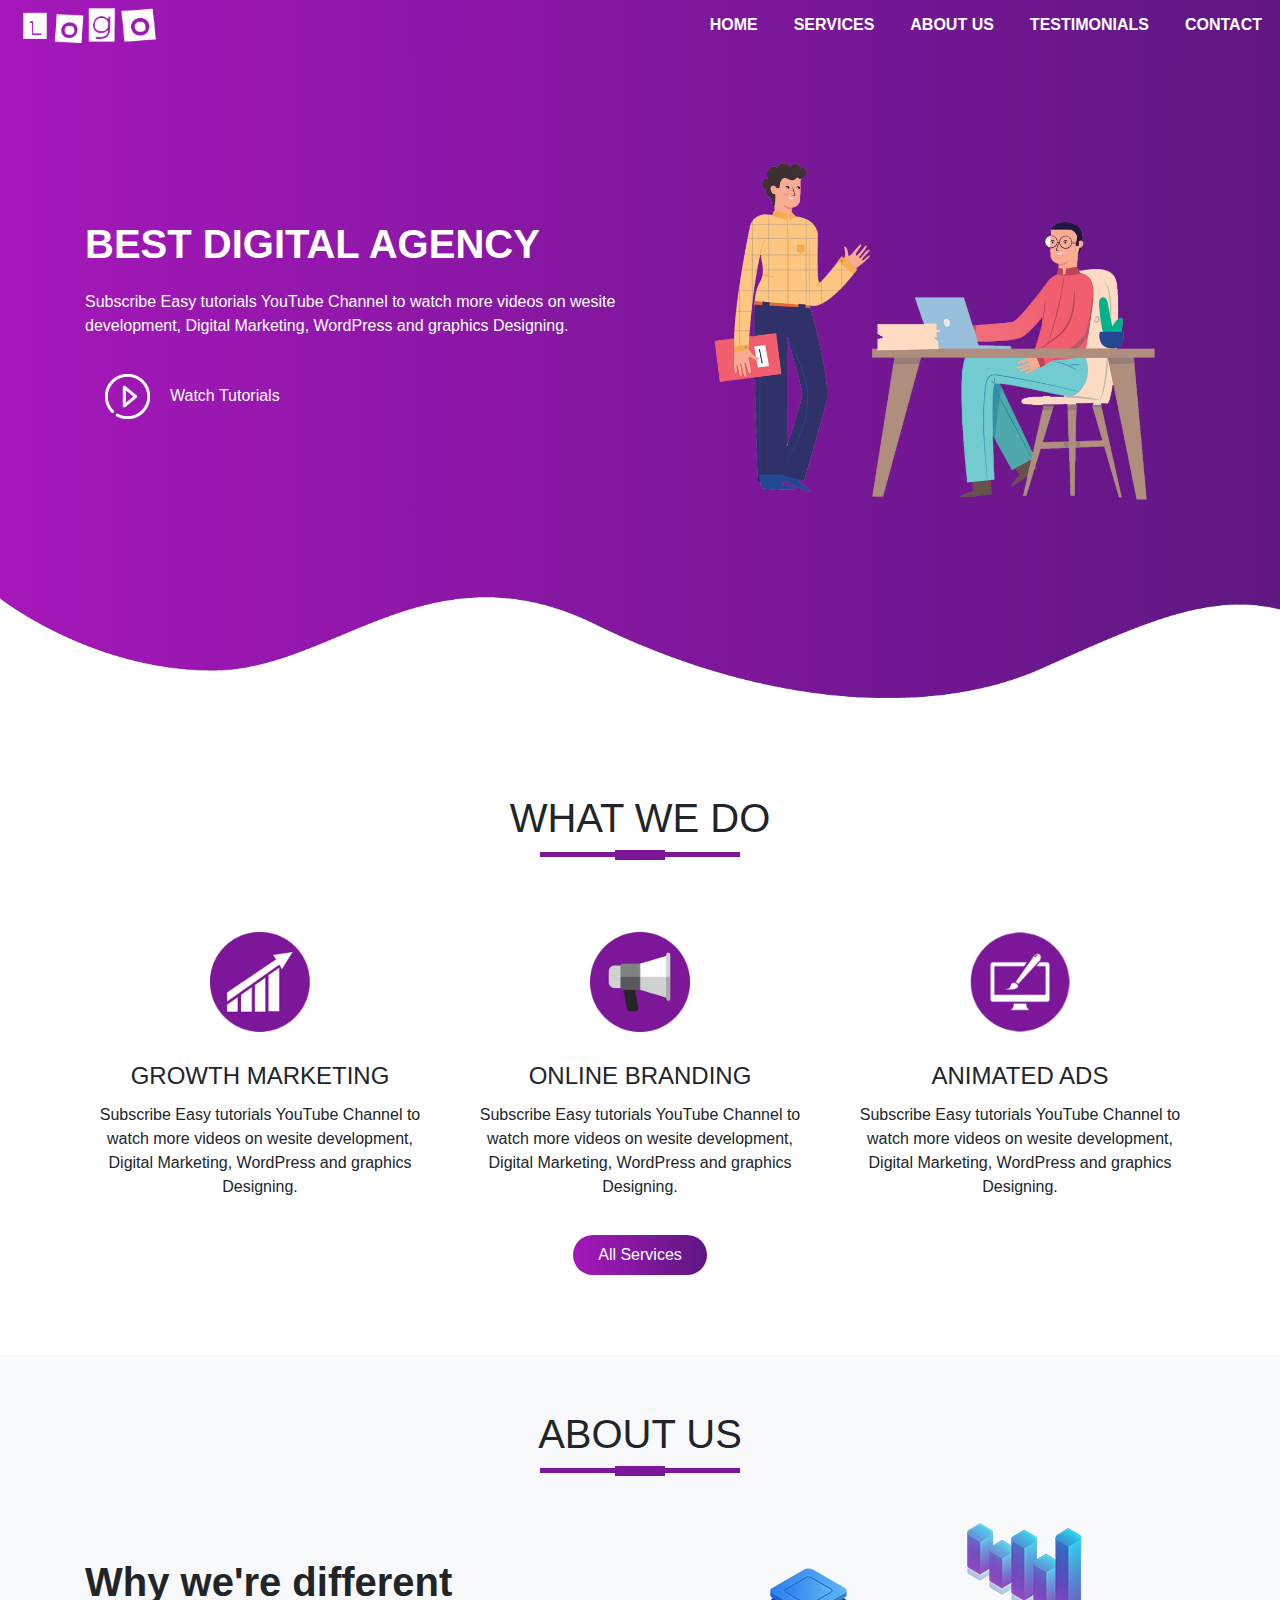
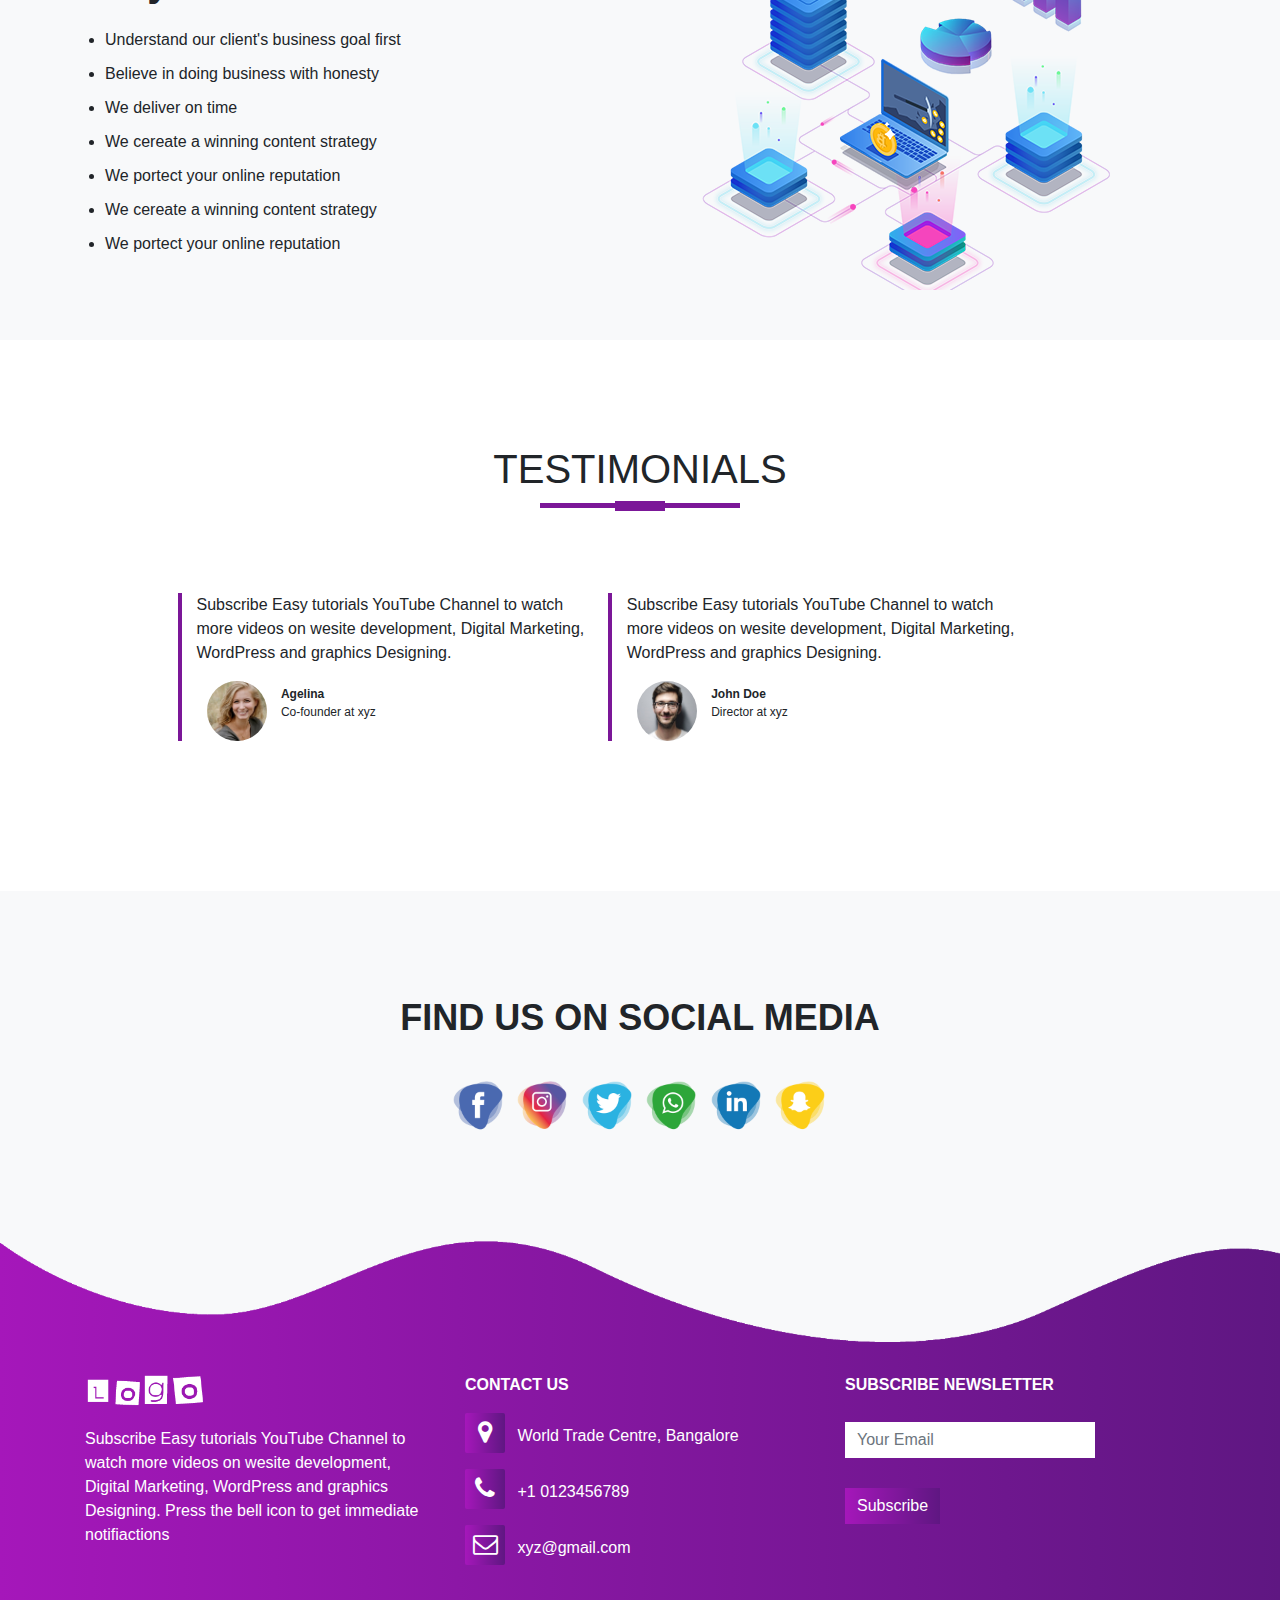
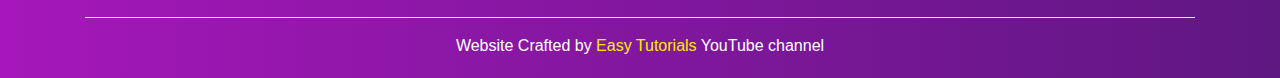
<file: Agency-Website-Code/index.html>
<html>
<head>
<meta name="viewport" content="width=device-width, initial-scale=1.0">
<title>Agency Website Template - Easy Tutorials</title>    
<link rel="stylesheet" href="style.css">
<link rel="stylesheet" href="https://stackpath.bootstrapcdn.com/bootstrap/4.2.1/css/bootstrap.min.css">
<script src="https://code.jquery.com/jquery-3.3.1.slim.min.js"></script>
<script src="https://stackpath.bootstrapcdn.com/bootstrap/4.2.1/js/bootstrap.min.js"></script>
<link rel="stylesheet" href="https://stackpath.bootstrapcdn.com/font-awesome/4.7.0/css/font-awesome.min.css">
</head>
<body>
    
<section id="nav-bar">
    
 
<nav class="navbar navbar-expand-lg navbar-light">
  <a class="navbar-brand" href="#"><img src="images/demo-logo.png"></a>
  <button class="navbar-toggler" type="button" data-toggle="collapse" data-target="#navbarNav" aria-controls="navbarNav" aria-expanded="false" aria-label="Toggle navigation">
    <i class="fa fa-bars"></i>
  </button>
  <div class="collapse navbar-collapse" id="navbarNav">
    <ul class="navbar-nav ml-auto">
      <li class="nav-item">
        <a class="nav-link" href="#top">HOME</a>
      </li>
      <li class="nav-item">
        <a class="nav-link" href="#services">SERVICES</a>
      </li>
      <li class="nav-item">
        <a class="nav-link" href="#about-us">ABOUT US</a>
      </li>
      <li class="nav-item">
        <a class="nav-link" href="#testimonials">TESTIMONIALS</a>
      </li>
        <li class="nav-item">
        <a class="nav-link" href="#footer">CONTACT</a>
      </li>
    </ul>
  </div>
</nav>
</section>  
    
<!--------------banner section-------------->   
    
<section id="banner">
<div class="container">
<div class="row">
<div class="col-md-6">
<p class="promo-title">BEST DIGITAL AGENCY</p>
<p>Subscribe Easy tutorials YouTube Channel to watch more videos on wesite development, Digital Marketing, WordPress and graphics Designing.</p>
<a href="#"><img src="images/play.png" class="play-btn">Watch Tutorials</a>
</div> 
<div class="col-md-6 text-center">
<img src="images/home2.png" class="img-fluid">    
</div>
</div>    
</div>    

<img src="images/wave1.png" class="bottom-img">     
</section>  
    
<!------------Services Section-------------->

<section id="services">
<div class="container text-center">
<h1 class="title">WHAT WE DO</h1>
<div class="row text-center">
<div class="col-md-4 services">
<img src="images/service1.png" class="service-img">
<h4>Growth Marketing</h4>
<p>Subscribe Easy tutorials YouTube Channel to watch more videos on wesite development, Digital Marketing, WordPress and graphics Designing.</p>
</div>  
<div class="col-md-4 services">
<img src="images/service2.png" class="service-img">
<h4>Online Branding</h4>
<p>Subscribe Easy tutorials YouTube Channel to watch more videos on wesite development, Digital Marketing, WordPress and graphics Designing.</p>
</div>  
<div class="col-md-4 services">
<img src="images/service3.png" class="service-img">
<h4>Animated Ads</h4>
<p>Subscribe Easy tutorials YouTube Channel to watch more videos on wesite development, Digital Marketing, WordPress and graphics Designing.</p>
</div>  
</div>   
    <button type="button"class="btn btn-primary">All Services</button>
</div>   
</section>
  
<!----------About Us--------->   

<section id="about-us">
<div class="container">
<h1 class="title text-center">ABOUT US</h1>
<div class="row">
<div class="col-md-6 about-us">
<p class="about-title">Why we're different</p>
    <ul>
    <li>Understand our client's business goal first</li>
    <li>Believe in doing business with honesty</li>
    <li>We deliver on time</li>
    <li>We cereate a winning content strategy</li>
    <li>We portect your online reputation</li>
    <li>We cereate a winning content strategy</li>
    <li>We portect your online reputation</li>
    </ul>
</div> 
<div class="col-md-6">
<img src="images/network.png" class="img-fluid">    
</div>
</div>
</div>  
</section>
    
<!----------------Testimonials---------------->  
<section id="testimonials">
<div class="container">
<h1 class="title text-center">TESTIMONIALS</h1>
<div class="row offset-1">
<div class="col-md-5 testimonials">
    <p>Subscribe Easy tutorials YouTube Channel to watch more videos on wesite development, Digital Marketing, WordPress and graphics Designing.</p>
    <img src="images/user1.jpg">
    <p class="user-details"><b>Agelina</b><br> Co-founder at xyz</p>
</div>
<div class="col-md-5 testimonials">
    <p>Subscribe Easy tutorials YouTube Channel to watch more videos on wesite development, Digital Marketing, WordPress and graphics Designing.</p>
    <img src="images/user2.jpg">
    <p class="user-details"><b>John Doe</b><br> Director at xyz</p>
</div>
</div>
</div>  
</section>  
    
<!--------------Social Media section-------------->   
<section id="social-media">   
<div class="container text-center">
<p>FIND US ON SOCIAL MEDIA</p> 
    <div class="social-icons">
    <a href="#"><img src="images/facebook-icon.png"></a>
    <a href="#"><img src="images/instagram-icon.png"></a>
    <a href="#"><img src="images/twitter-icon.png"></a>
    <a href="#"><img src="images/whatsapp-icon.png"></a>
    <a href="#"><img src="images/linkedin-icon.png"></a>
    <a href="#"><img src="images/snapchat-icon.png"></a>
    </div>
</div>
</section> 
    
<!------------footer section ------------>   
<section id="footer">
<img src="images/wave2.png" class="footer-img">   
<div class="container">
<div class="row">
<div class="col-md-4 footer-box">
<img src="images/demo-logo.png">
    <p>Subscribe Easy tutorials YouTube Channel to watch more videos on wesite development, Digital Marketing, WordPress and graphics Designing. Press the bell icon to get immediate notifiactions</p>
</div> 
<div class="col-md-4 footer-box">
    <p><b>CONTACT US</b></p>
    <P><i class="fa fa-map-marker"></i> World Trade Centre, Bangalore</P>
    <P><i class="fa fa-phone"></i> +1 0123456789</P>
    <P><i class="fa fa-envelope-o"></i> xyz@gmail.com</P>
    
</div>
<div class="col-md-4 footer-box">
    <p><b>SUBSCRIBE NEWSLETTER</b></p>
    <input type="email" class="form-control" placeholder="Your Email">
    <button type="button" class="btn btn-primary">Subscribe</button>
    
</div>
</div>
    <hr>
    <p class="copyright">Website Crafted by <a href="https://www.youtube.com/c/EasyTutorialsVideo?sub_confirmation=1">Easy Tutorials</a> YouTube channel</p>
</div>   
</section>    
    
<!------------Smooth Scroll--------------->   
    <script src="smooth-scroll.js"></script>
    <script>
	   var scroll = new SmoothScroll('a[href*="#"]');
    </script>
    
    

</body>
</html>
</file>
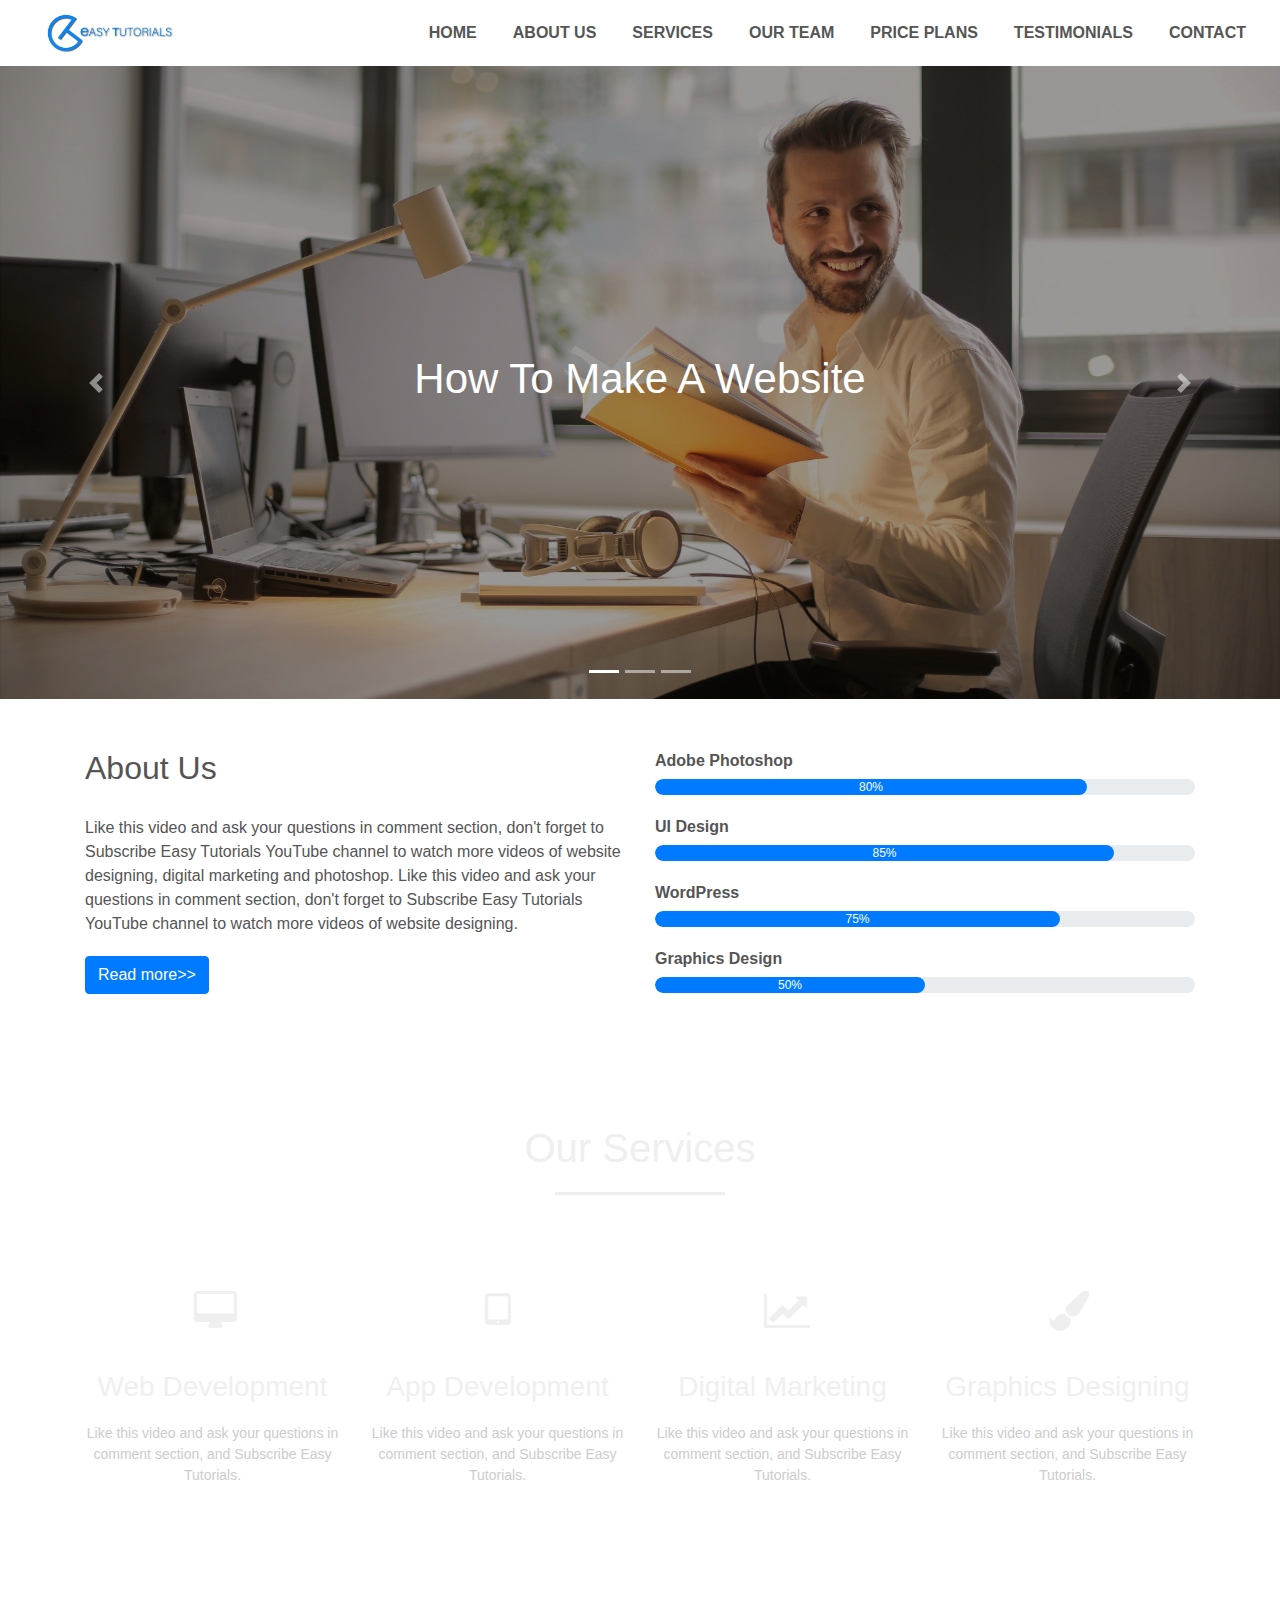
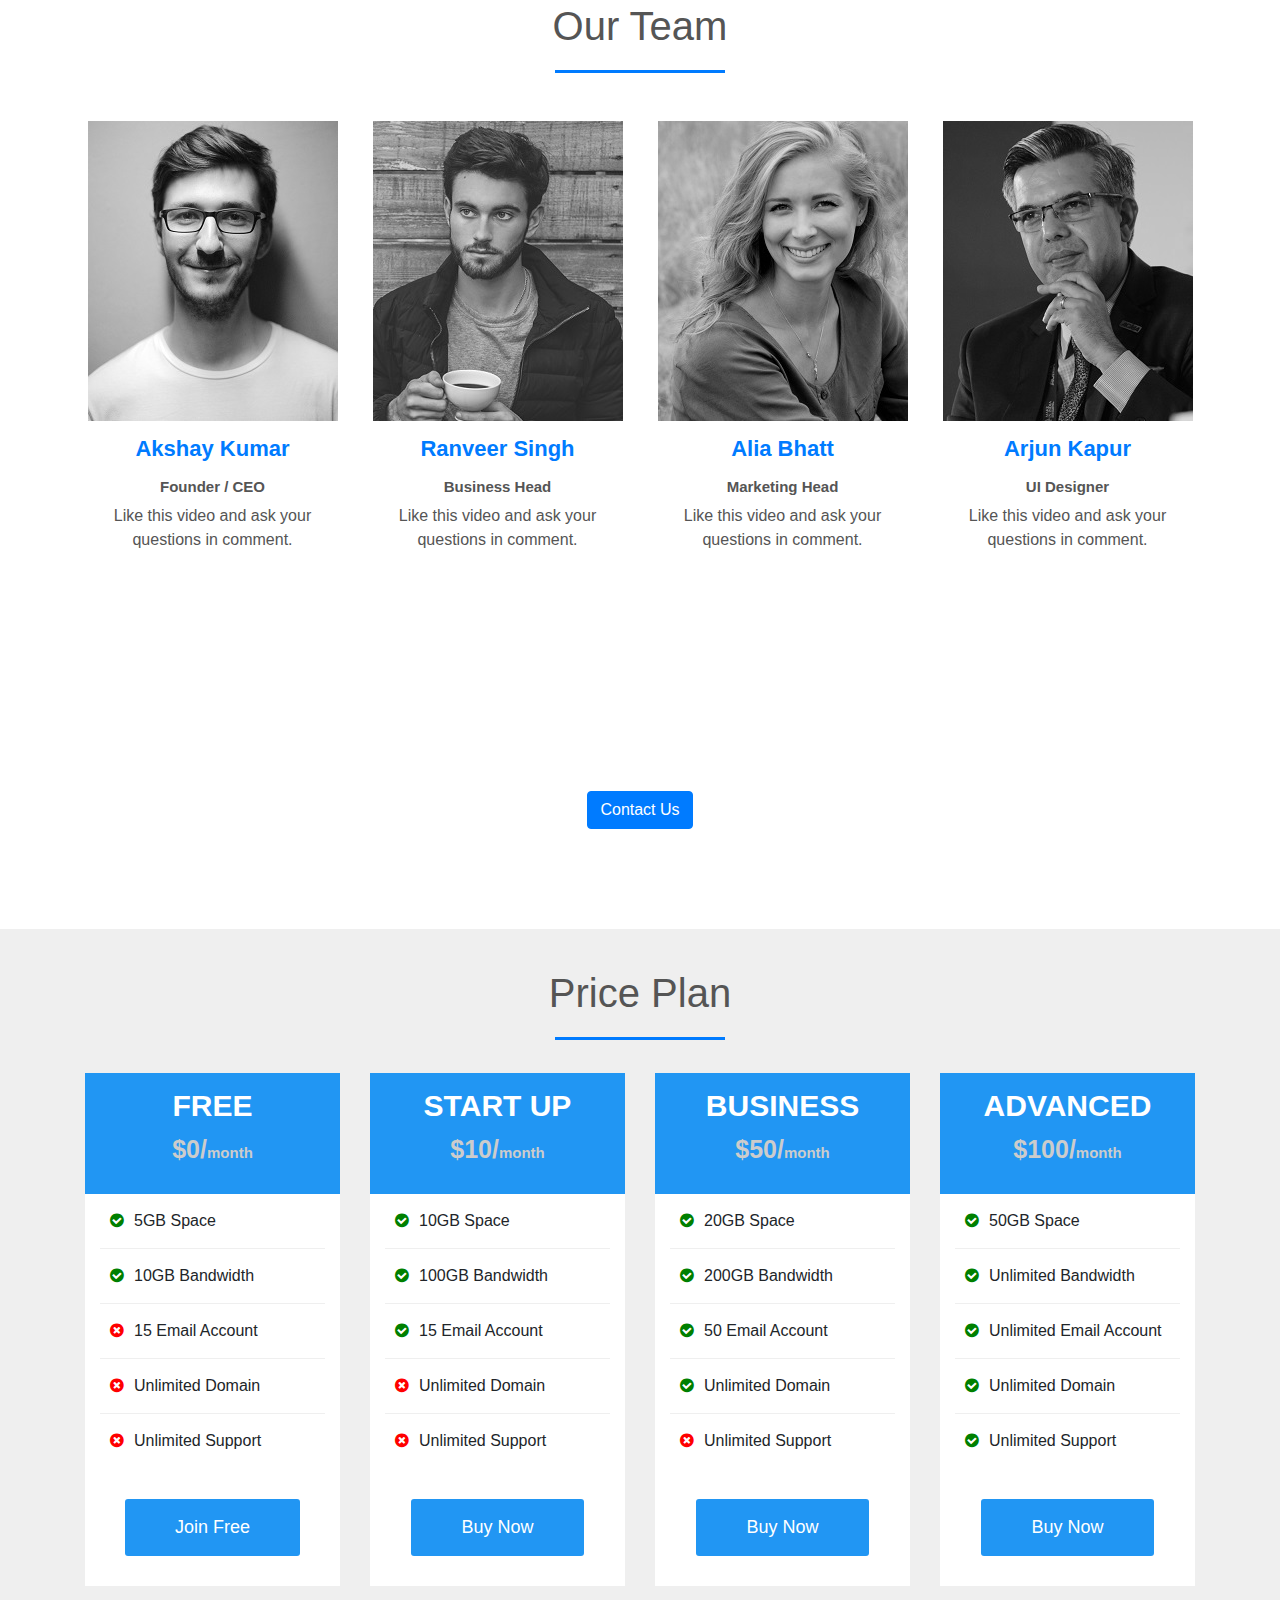
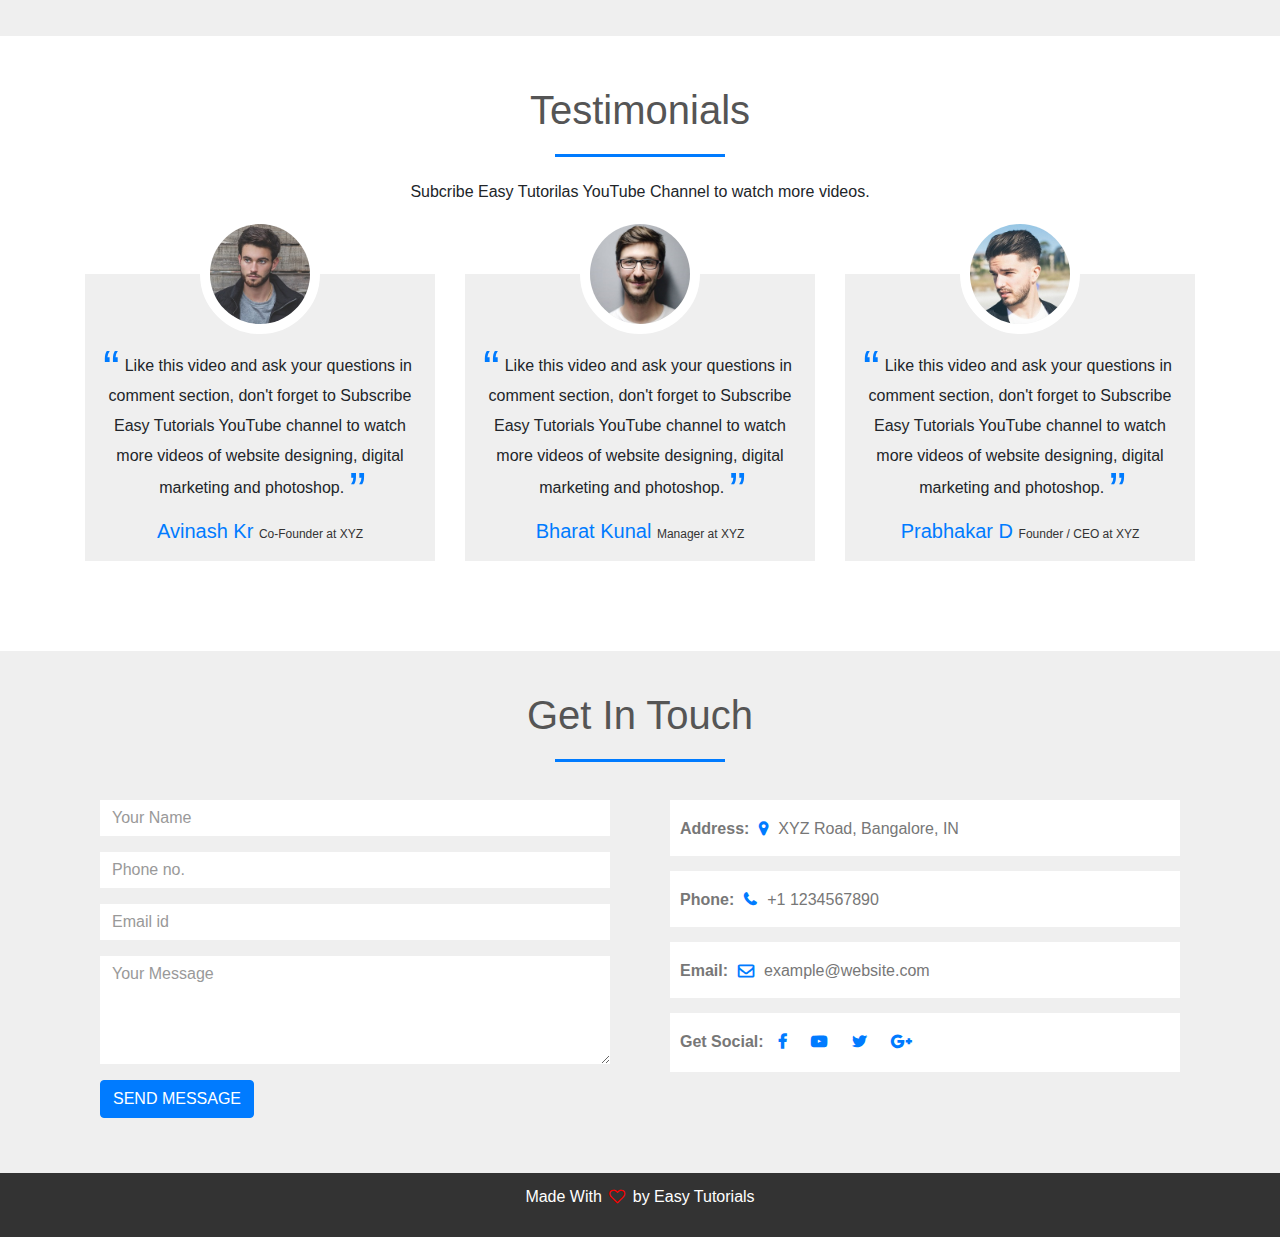
<file: Business-Website-Code/index.html>
<html>
<head>
<title>Business Website</title>
<meta name="viewport" content="width=device-width, initial-scale=1.0">
<link rel="stylesheet" href="style.css">
<link rel="stylesheet" href="https://stackpath.bootstrapcdn.com/bootstrap/4.1.3/css/bootstrap.min.css">
<link rel="stylesheet" href="https://stackpath.bootstrapcdn.com/font-awesome/4.7.0/css/font-awesome.min.css">  
<script src="https://code.jquery.com/jquery-3.3.1.slim.min.js"></script>
<script src="https://cdnjs.cloudflare.com/ajax/libs/popper.js/1.14.3/umd/popper.min.js"></script>
<script src="https://stackpath.bootstrapcdn.com/bootstrap/4.1.3/js/bootstrap.min.js"></script>
</head>
<body>
<!-----NavigationBar---->
<section id="nav-bar">
 <nav class="navbar navbar-expand-lg navbar-light">
  <a class="navbar-brand" href="#"><img src="img/logo.png"></a>
  <button class="navbar-toggler" type="button" data-toggle="collapse" data-target="#navbarNav" aria-controls="navbarNav" aria-expanded="false" aria-label="Toggle navigation">
    <span class="navbar-toggler-icon"></span>
  </button>
  <div class="collapse navbar-collapse" id="navbarNav">
    <ul class="navbar-nav ml-auto">
      <li class="nav-item">
        <a class="nav-link" href="#top">HOME</a>
      </li>
      <li class="nav-item">
        <a class="nav-link" href="#about">ABOUT US</a>
      </li>
      <li class="nav-item">
        <a class="nav-link" href="#services">SERVICES</a>
      </li>
      <li class="nav-item">
        <a class="nav-link" href="#team">OUR TEAM</a>
      </li>
        <li class="nav-item">
        <a class="nav-link" href="#price">PRICE PLANS</a>
      </li>
        <li class="nav-item">
        <a class="nav-link" href="#testimonials">TESTIMONIALS</a>
      </li>
        <li class="nav-item">
        <a class="nav-link" href="#contact">CONTACT</a>
      </li>
    </ul>
  </div>
</nav>   
</section> 
<!-------Slider------->  
<div id="slider">
<div id="headerSlider" class="carousel slide" data-ride="carousel">
  <ol class="carousel-indicators">
    <li data-target="#headerSlider" data-slide-to="0" class="active"></li>
    <li data-target="#headerSlider" data-slide-to="1"></li>
    <li data-target="#headerSlider" data-slide-to="2"></li>
  </ol>
  <div class="carousel-inner">
    <div class="carousel-item active">
      <img class="d-block img-fluid" src="img/banner1.jpg">
        <div class="carousel-caption">
            <h5>How To Make A Website</h5>
        </div>
    </div>
    <div class="carousel-item">
      <img class="d-block img-fluid" src="img/banner2.jpg">
        <div class="carousel-caption">
            <h5>Create Responsive Website</h5>
        </div>
    </div>
    <div class="carousel-item">
      <img class="d-block img-fluid" src="img/banner3.jpg">
        <div class="carousel-caption">
            <h5>Business Website Design</h5>
        </div>
    </div>
  </div>
  <a class="carousel-control-prev" href="#headerSlider" role="button" data-slide="prev">
    <span class="carousel-control-prev-icon" aria-hidden="true"></span>
    <span class="sr-only">Previous</span>
  </a>
  <a class="carousel-control-next" href="#headerSlider" role="button" data-slide="next">
    <span class="carousel-control-next-icon" aria-hidden="true"></span>
    <span class="sr-only">Next</span>
  </a>
</div>
</div>
<!-------About------->
<section id="about">
<div class="container">
<div class="row">
<div class="col-md-6">
<h2>About Us</h2>
<div class="about-content">
Like this video and ask your questions in comment section, don't forget to Subscribe Easy Tutorials YouTube channel to watch more videos of website designing, digital marketing and photoshop. Like this video and ask your questions in comment section, don't forget to Subscribe Easy Tutorials YouTube channel to watch more videos of website designing.
</div>
<button type="button" class="btn btn-primary">Read more>></button>
</div>
<div class="col-md-6 skills-bar">
    <p>Adobe Photoshop</p>
    <div class="progress">
        <div class="progress-bar" style="width: 80%;">80%</div>
    </div>
    <p>UI Design</p>
    <div class="progress">
        <div class="progress-bar" style="width: 85%;">85%</div>
    </div>
    <p>WordPress</p>
    <div class="progress">
        <div class="progress-bar" style="width: 75%;">75%</div>
    </div>
    <p>Graphics Design</p>
    <div class="progress">
        <div class="progress-bar" style="width: 50%;">50%</div>
    </div>
</div>
</div>
</div>   
</section>
    <!--------Services------->
    <section id="services">
        <div class="container">
            <h1>Our Services</h1>
            <div class="row services">
                <div class="col-md-3 text-center">
                    <div class="icon">
                    <i class="fa fa-desktop"></i>
                    </div>
                    <h3>Web Development</h3>
                    <p>Like this video and ask your questions in comment section, and Subscribe Easy Tutorials.</p>
                </div>
                <div class="col-md-3 text-center">
                    <div class="icon">
                    <i class="fa fa-tablet"></i>
                    </div>
                    <h3>App Development</h3>
                    <p>Like this video and ask your questions in comment section, and Subscribe Easy Tutorials.</p>
                </div>
                <div class="col-md-3 text-center">
                    <div class="icon">
                    <i class="fa fa-line-chart"></i>
                    </div>
                    <h3>Digital Marketing</h3>
                    <p>Like this video and ask your questions in comment section, and Subscribe Easy Tutorials.</p>
                </div>
                <div class="col-md-3 text-center">
                    <div class="icon">
                    <i class="fa fa-paint-brush"></i>
                    </div>
                    <h3>Graphics Designing</h3>
                    <p>Like this video and ask your questions in comment section, and Subscribe Easy Tutorials.</p>
                </div>
            </div>      
        </div>     
    </section>
    <!------Team Members------->
<section id="team">
<div class="container">
    <h1>Our Team</h1>
    <div class="row">
    <div class="col-md-3 profile-pic text-center">
    <div class="img-box">
    <img src="img/team1.jpg" class="img-responsive"> 
    <ul>
    <a href="#"><li><i class="fa fa-facebook"></i></li></a>
    <a href="#"><li><i class="fa fa-twitter"></i></li></a>
    <a href="#"><li><i class="fa fa-linkedin"></i></li></a>
    </ul>
    </div> 
        <h2>Akshay Kumar</h2>
        <h3>Founder / CEO</h3>
        <p>Like this video and ask your questions in comment.</p>
    </div>
        <div class="col-md-3 profile-pic text-center">
    <div class="img-box">
    <img src="img/team2.jpg" class="img-responsive"> 
    <ul>
    <a href="#"><li><i class="fa fa-facebook"></i></li></a>
    <a href="#"><li><i class="fa fa-twitter"></i></li></a>
    <a href="#"><li><i class="fa fa-linkedin"></i></li></a>
    </ul>
    </div> 
        <h2>Ranveer Singh</h2>
        <h3>Business Head</h3>
        <p>Like this video and ask your questions in comment.</p>
    </div>
        <div class="col-md-3 profile-pic text-center">
    <div class="img-box">
    <img src="img/team3.jpg" class="img-responsive"> 
    <ul>
    <a href="#"><li><i class="fa fa-facebook"></i></li></a>
    <a href="#"><li><i class="fa fa-twitter"></i></li></a>
    <a href="#"><li><i class="fa fa-linkedin"></i></li></a>
    </ul>
    </div> 
        <h2>Alia Bhatt</h2>
        <h3>Marketing Head</h3>
        <p>Like this video and ask your questions in comment.</p>
    </div>
        <div class="col-md-3 profile-pic text-center">
    <div class="img-box">
    <img src="img/team4.jpg" class="img-responsive"> 
    <ul>
    <a href="#"><li><i class="fa fa-facebook"></i></li></a>
    <a href="#"><li><i class="fa fa-twitter"></i></li></a>
    <a href="#"><li><i class="fa fa-linkedin"></i></li></a>
    </ul>
    </div> 
        <h2>Arjun Kapur</h2>
        <h3>UI Designer</h3>
        <p>Like this video and ask your questions in comment.</p>
    </div>
    </div>           
</div>
</section>
<!---------promo-------->
<section id="promo">
<div class="container">
    <p>Get Free Domain Name and Web Hosting</p>
    <a href="https://www.youtube.com/c/EasyTutorialsVideo?sub_confirmation=1" class="btn btn-primary">Contact Us</a>
</div>
</section>
<!------------Price Plans------->
<section id="price">
<div class="container">
    <h1>Price Plan</h1>
    <div class="row">
        <div class="col-md-3">
            <div class="single-price">
                <div class="price-head">
                    <h2>Free</h2>
                    <p>$0/<span>month</span></p>
                </div>
            <div class="price-content">
            <ul>
            <li><i class="fa fa-check-circle"></i>5GB Space</li>
            <li><i class="fa fa-check-circle"></i>10GB Bandwidth</li>
            <li><i class="fa fa-times-circle"></i>15 Email Account</li>
            <li><i class="fa fa-times-circle"></i>Unlimited Domain</li>
            <li><i class="fa fa-times-circle"></i>Unlimited Support</li>
            </ul>
            </div>
            <div class="price-button">
            <a class="buy-btn" href="#">Join Free</a>
            </div>
            </div>
        </div>
        <div class="col-md-3">
            <div class="single-price">
                <div class="price-head">
                    <h2>Start up</h2>
                    <p>$10/<span>month</span></p>
                </div>
            <div class="price-content">
            <ul>
            <li><i class="fa fa-check-circle"></i>10GB Space</li>
            <li><i class="fa fa-check-circle"></i>100GB Bandwidth</li>
            <li><i class="fa fa-check-circle"></i>15 Email Account</li>
            <li><i class="fa fa-times-circle"></i>Unlimited Domain</li>
            <li><i class="fa fa-times-circle"></i>Unlimited Support</li>
            </ul>
            </div>
            <div class="price-button">
            <a class="buy-btn" href="#">Buy Now</a>
            </div>
            </div>
        </div>
        <div class="col-md-3">
            <div class="single-price">
                <div class="price-head">
                    <h2>Business</h2>
                    <p>$50/<span>month</span></p>
                </div>
            <div class="price-content">
            <ul>
            <li><i class="fa fa-check-circle"></i>20GB Space</li>
            <li><i class="fa fa-check-circle"></i>200GB Bandwidth</li>
            <li><i class="fa fa-check-circle"></i>50 Email Account</li>
            <li><i class="fa fa-check-circle"></i>Unlimited Domain</li>
            <li><i class="fa fa-times-circle"></i>Unlimited Support</li>
            </ul>
            </div>
            <div class="price-button">
            <a class="buy-btn" href="#">Buy Now</a>
            </div>
            </div>
        </div>
        <div class="col-md-3">
            <div class="single-price">
                <div class="price-head">
                    <h2>Advanced</h2>
                    <p>$100/<span>month</span></p>
                </div>
            <div class="price-content">
            <ul>
            <li><i class="fa fa-check-circle"></i>50GB Space</li>
            <li><i class="fa fa-check-circle"></i>Unlimited Bandwidth</li>
            <li><i class="fa fa-check-circle"></i>Unlimited Email Account</li>
            <li><i class="fa fa-check-circle"></i>Unlimited Domain</li>
            <li><i class="fa fa-check-circle"></i>Unlimited Support</li>
            </ul>
            </div>
            <div class="price-button">
            <a class="buy-btn" href="#">Buy Now</a>
            </div>
            </div>
        </div>
    </div>
</div>
</section>
<!--------Testimonials-------->
<section id="testimonials">
<div class="container">
<h1>Testimonials</h1>
<p class="text-center">Subcribe Easy Tutorilas YouTube Channel to watch more videos.</p>
<div class="row">
 <div class="col-md-4 text-center">
    <div class="profile">
    <img src="img/user1.jpg" class="user">
    <blockquote>Like this video and ask your questions in comment section, don't forget to Subscribe Easy Tutorials YouTube channel to watch more videos of website designing, digital marketing and photoshop.</blockquote>
        <h3>Avinash Kr <span>Co-Founder at XYZ</span></h3>
    </div>      
 </div>
    <div class="col-md-4 text-center">
    <div class="profile">
    <img src="img/user2.jpg" class="user">
    <blockquote>Like this video and ask your questions in comment section, don't forget to Subscribe Easy Tutorials YouTube channel to watch more videos of website designing, digital marketing and photoshop.</blockquote>
        <h3>Bharat Kunal <span>Manager at XYZ</span></h3>
    </div>      
 </div>
    <div class="col-md-4 text-center">
    <div class="profile">
    <img src="img/user3.jpg" class="user">
    <blockquote>Like this video and ask your questions in comment section, don't forget to Subscribe Easy Tutorials YouTube channel to watch more videos of website designing, digital marketing and photoshop.</blockquote>
        <h3>Prabhakar D <span>Founder / CEO at XYZ</span></h3>
    </div>      
 </div>
</div>
</div>
</section>
<!-----------Get in Touch-------->
<section id="contact">
 <div class="container">
    <h1>Get In Touch</h1>
    <div class="row">
    <div class="col-md-6">
    <form class="contact-form">
    <div class="form-group">
    <input type="text" class="form-control" placeholder="Your Name">    
    </div>
    <div class="form-group">
    <input type="number" class="form-control" placeholder="Phone no.">    
    </div>
    <div class="form-group">
    <input type="email" class="form-control" placeholder="Email id">    
    </div>
    <div class="form-group">
    <textarea class="form-control" rows="4" placeholder="Your Message"></textarea>    
    </div>
    <button type="submit" class="btn btn-primary">SEND MESSAGE</button>
    </form>
    </div>
    <div class="col-md-6 contact-info">
        <div class="follow"><b>Address:</b><i class="fa fa-map-marker"></i>XYZ Road, Bangalore, IN</div>
        <div class="follow"><b>Phone:</b><i class="fa fa-phone"></i>+1 1234567890</div>
        <div class="follow"><b>Email:</b><i class="fa fa-envelope-o"></i>example@website.com</div>
        <div class="follow"><label><b>Get Social:</b></label>
            <a href="#"><i class="fa fa-facebook"></i></a>
            <a href="#"><i class="fa fa-youtube-play"></i></a>
            <a href="#"><i class="fa fa-twitter"></i></a>
            <a href="#"><i class="fa fa-google-plus"></i></a>
        </div>
    </div>
    </div>
 </div>
</section>
<!-----------Footer------->
    <section id="footer">
        <div class="container text-center">
            <p>Made With <i class="fa fa-heart-o"></i> by <a href="https://www.youtube.com/c/EasyTutorialsVideo?sub_confirmation=1">Easy Tutorials</a></p>
        </div>
    </section>
    <!------Footer End------>
    <script src="js/smooth-scroll.js"></script>
    <script>
	var scroll = new SmoothScroll('a[href*="#"]');
    </script>
	
</body>
</html>
</file>
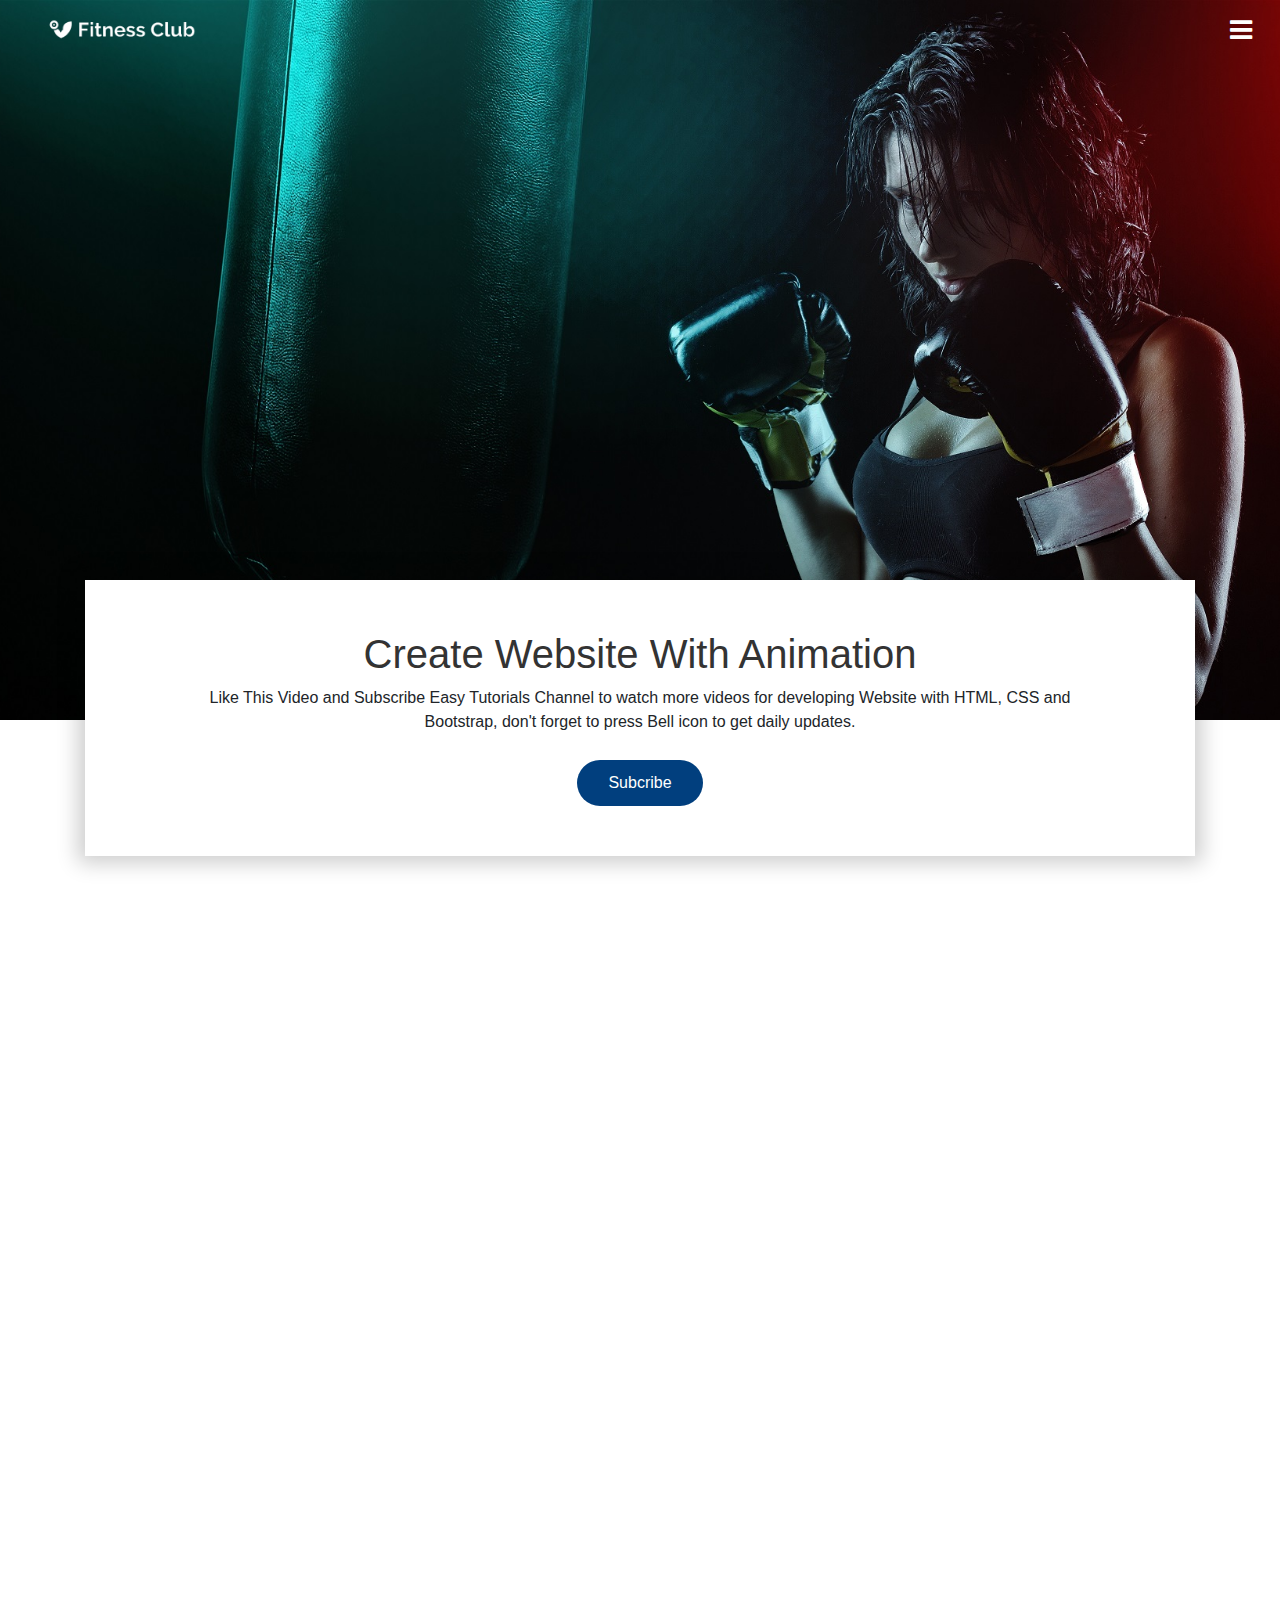
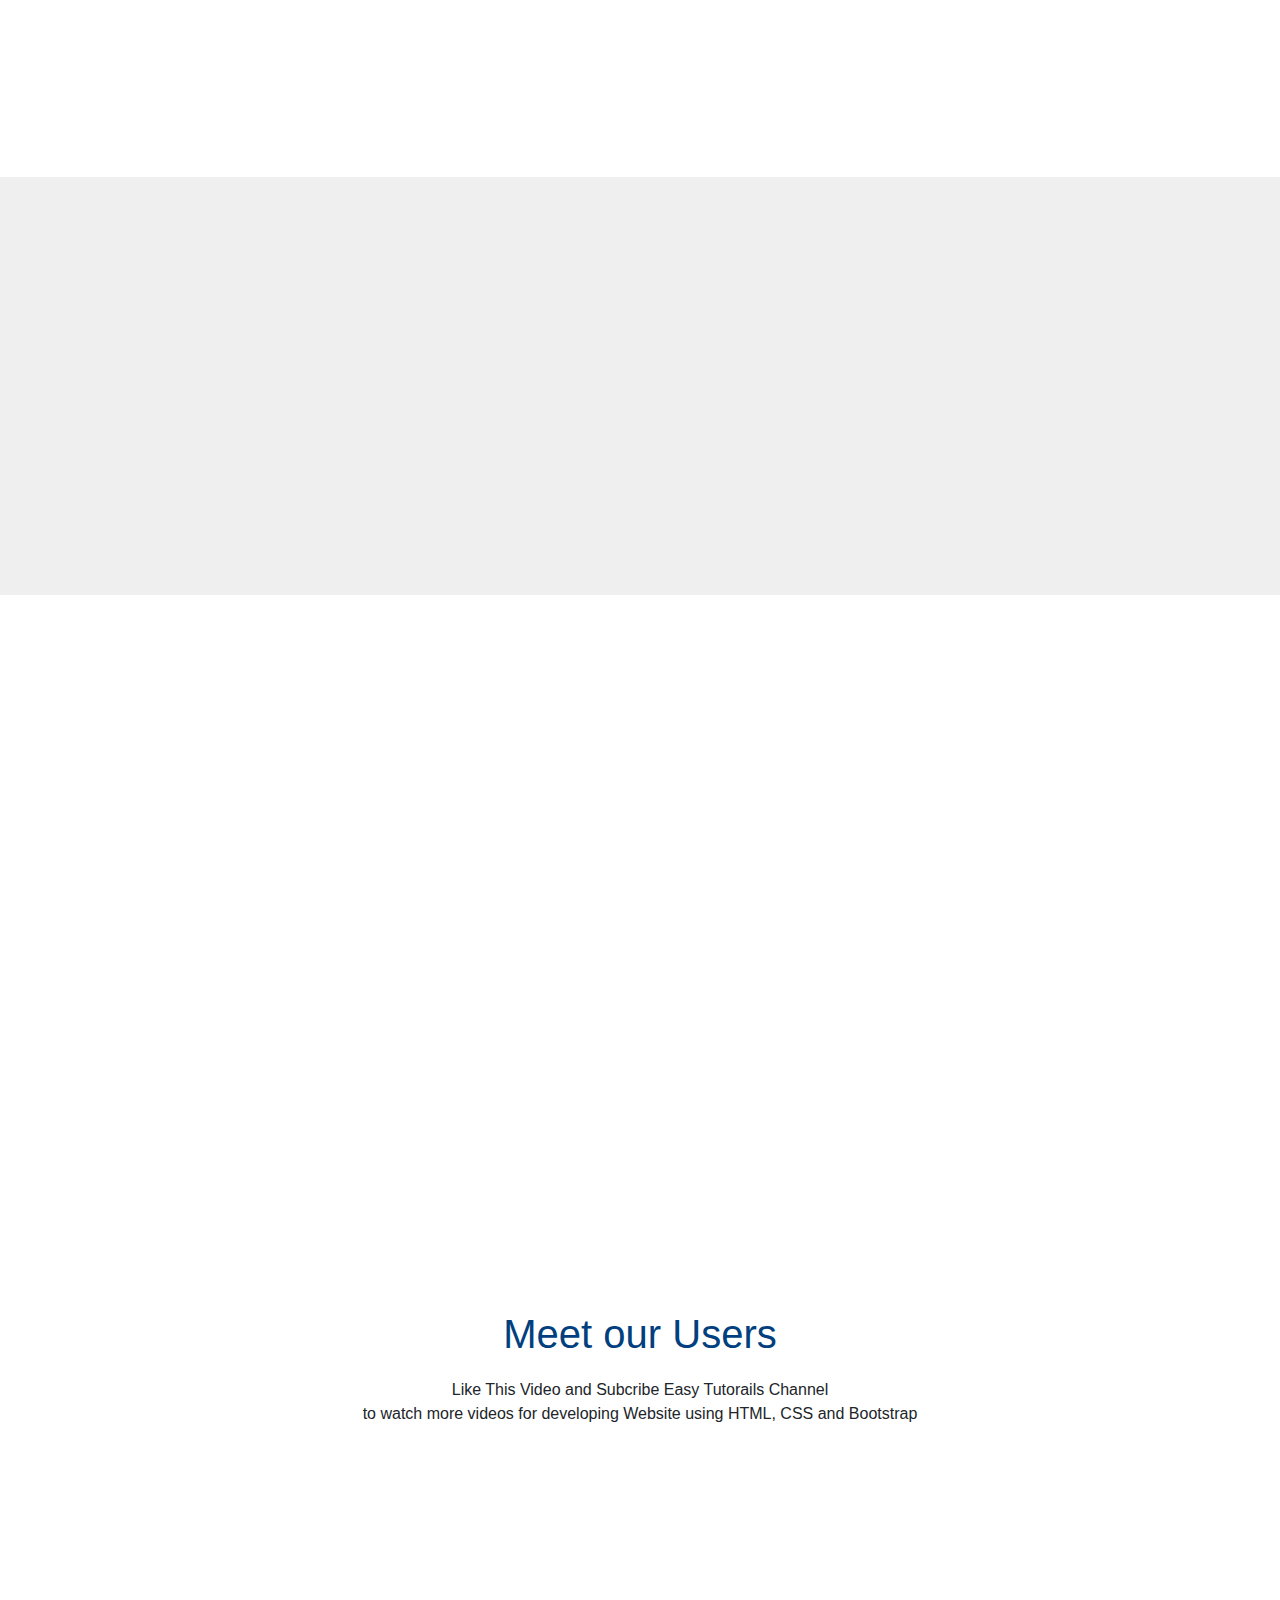
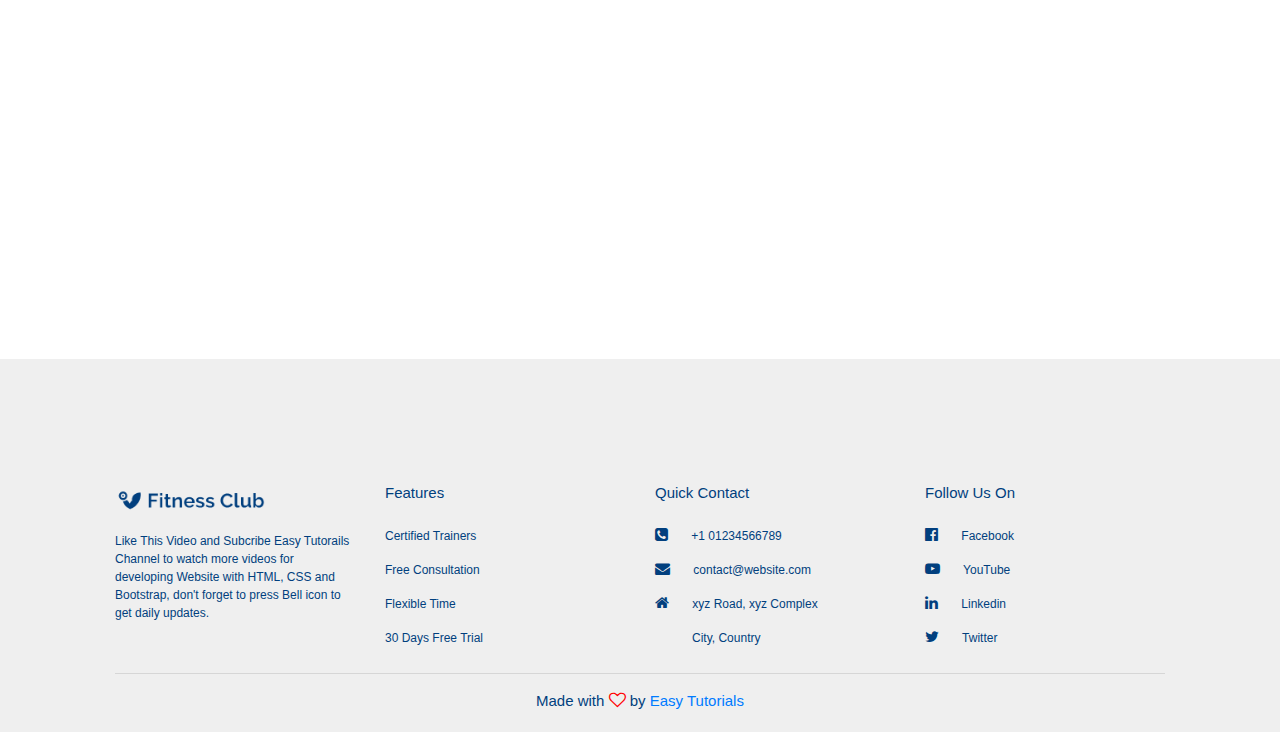
<file: Fitness-Website-Code/index.html>
<html>
<head>
<title>Fitness Website Development</title>
<meta name="viewport" content="width=device-width, initial-scale=1.0">
<link rel="stylesheet" href="style.css">
<link rel="stylesheet" href="https://stackpath.bootstrapcdn.com/bootstrap/4.1.3/css/bootstrap.min.css"> 
<script src="https://code.jquery.com/jquery-3.3.1.slim.min.js"></script>
<script src="https://stackpath.bootstrapcdn.com/bootstrap/4.1.3/js/bootstrap.min.js"></script>
<link rel="stylesheet" href="https://stackpath.bootstrapcdn.com/font-awesome/4.7.0/css/font-awesome.min.css">
<link rel="stylesheet" href="https://cdnjs.cloudflare.com/ajax/libs/animate.css/3.7.0/animate.min.css">
</head>
<body>
    
 <!------------------Header--------------------> 
    
<section id="header">
    
    <nav class="navbar navbar-light">
  <a class="navbar-brand" href="#"><img src="images/logo-white.png"></a>
  <button class="navbar-toggler" type="button" data-toggle="collapse" data-target="#navbarNav" aria-controls="navbarNav" aria-expanded="false" aria-label="Toggle navigation">
   <i class="fa fa-bars"></i> 
  </button>
  <div class="collapse navbar-collapse" id="navbarNav">
    <ul class="navbar-nav">
      <li class="nav-item">
        <a class="nav-link" href="#top">HOME</a>
      </li>
      <li class="nav-item">
        <a class="nav-link" href="#about">ABOUT US</a>
      </li>
      <li class="nav-item">
        <a class="nav-link" href="#services">SERVICES</a>
      </li>
      <li class="nav-item">
        <a class="nav-link" href="#features">FEATURES</a>
      </li>
        <li class="nav-item">
        <a class="nav-link" href="#testimonials">REVIEWS</a>
      </li>
        <li class="nav-item">
        <a class="nav-link" href="#footer">CONTACT US</a>
      </li>
    </ul>
  </div>
</nav>
    
</section>
    
    <!-----------------Welcome Text--------------->
    
<Section id="welcome">
    <div class="container">
    <div class="welcome text-center wow fadeInUp">
    <h1>Create Website With Animation</h1>
    <p>Like This Video and Subscribe Easy Tutorials Channel to watch more videos for developing Website with HTML, CSS and Bootstrap, don't forget to press Bell icon to get daily updates.</p>
    <button type="submit" class="btn home-btn">Subcribe</button>
    </div>
    </div>
</Section>
    
    <!---------------------About Us------------------>

<section id="about">
<div class="container">
<div class="row">
<div class="col-md-6 text-center wow fadeInLeft">
<img src="images/run.jpg" class="img-fluid">   
</div>   
<div class="col-md-6 text-justify wow fadeInRight">
<h3>Knowledge, Skills & Hard Work</h3>
<p>Like This Video and Subcribe Easy Tutorails Channel to watch more videos for developing Website with HTML, CSS and Bootstrap, don't forget to press Bell icon to get daily updates.</p>
<p>Like This Video and Subcribe Easy Tutorails Channel to watch more videos for developing Website with HTML, CSS and Bootstrap, don't forget to press Bell icon to get daily updates.</p>
</div>  
<div class="col-md-6 text-justify wow fadeInLeft">
<h3>Work Hard In Silence</h3>
<p>Like This Video and Subcribe Easy Tutorails Channel to watch more videos for developing Website with HTML, CSS and Bootstrap, don't forget to press Bell icon to get daily updates.</p>
<p>Like This Video and Subcribe Easy Tutorails Channel to watch more videos for developing Website with HTML, CSS and Bootstrap, don't forget to press Bell icon to get daily updates.</p>
</div>
<div class="col-md-6 wow fadeInRight">
<div class="embed-responsive embed-responsive-16by9">
<iframe class="embed-responsive-item" src="https://www.youtube.com/embed/TZ7rFr40GcU" frameborder="0" allow="accelerometer; autoplay; encrypted-media; gyroscope; picture-in-picture" allowfullscreen></iframe> 
</div>   
</div>
</div>   
</div>   
</section>
    
    <!-------------------Services------------------>
    
<section id="services">
<div class="container">
<div class="row wow fadeInUp">
<div class="col-md-4">
<img src="images/mma.png" class="wow fadeInRight delay-1s">
<h4 class="wow fadeInRight delay-2s">Mixed Martial Arts</h4>
<p>Like This Video and Subcribe Easy Tutorails Channel to watch more videos for developing Website with HTML, CSS and Bootstrap, don't forget to press Bell icon to get daily updates.</p>
</div>
<div class="col-md-4">
<img src="images/gym.png" class="wow fadeInRight delay-1s">
<h4 class="wow fadeInRight delay-2s">Gym</h4>
<p>Like This Video and Subcribe Easy Tutorails Channel to watch more videos for developing Website with HTML, CSS and Bootstrap, don't forget to press Bell icon to get daily updates.</p>
</div>
<div class="col-md-4">
<img src="images/boxing.png" class="wow fadeInRight delay-1s">
<h4 class="wow fadeInRight delay-2s">Boxing</h4>
<p>Like This Video and Subcribe Easy Tutorails Channel to watch more videos for developing Website with HTML, CSS and Bootstrap, don't forget to press Bell icon to get daily updates.</p>
</div>
</div>    
</div>    
</section>
  
    <!---------------Features--------------->
    
<section id="features">
<div class="container">
<div class="row">
<div class="col-md-6 wow fadeInLeft">
<img src="images/feature.png" class="img-fluid">    
</div> 
<div class="col-md-6 wow fadeInDown">
    <div class="feature-box">
    <div class="feature-left">
     <i class="fa fa-trophy"></i>   
    </div> 
    <div class="feature-right">
    <h4>Certified Trainers</h4>
    <p>Like This Video and Subcribe Easy Tutorails Channel to watch more videos for developing Website</p>
    </div> 
    </div>  
    
    <div class="feature-box">
    <div class="feature-left">
     <i class="fa fa-heartbeat"></i>   
    </div> 
    <div class="feature-right">
    <h4>Free Consultation</h4>
    <p>Like This Video and Subcribe Easy Tutorails Channel to watch more videos for developing Website</p>
    </div> 
    </div>  
    
    <div class="feature-box">
    <div class="feature-left">
     <i class="fa fa-clock-o"></i>   
    </div> 
    <div class="feature-right">
    <h4>Flexible Time</h4>
    <p>Like This Video and Subcribe Easy Tutorails Channel to watch more videos for developing Website</p>
    </div> 
    </div>  
    </div>  
</div> 
</div>    
</section>
    
    <!---------------Testimonilas-------------->
    
<section id="testimonials">
<div class="container">
<h1 class="text-center">Meet our Users</h1>
 <p class="text-center">Like This Video and Subcribe Easy Tutorails Channel<br> to watch more videos for developing Website using HTML, CSS and Bootstrap</p> 
    
<div class="row">
<div class="col-md-4 wow fadeInLeft delay-1s">
<p class="review">Like This Video and Subcribe Easy Tutorails Channel to watch more videos for developing Website using HTML, CSS and Bootstrap<br><i class="fa fa-twitter"></i> <span>@username</span></p> 
<img src="images/user2.jpg">  
</div>
    
<div class="col-md-4 middle wow fadeInUp">
<p class="review">Like This Video and Subcribe Easy Tutorails Channel to watch more videos for developing Website using HTML, CSS and Bootstrap<br><i class="fa fa-twitter"></i> <span>@username</span></p> 
<img src="images/user1.jpg">  
</div>
    
<div class="col-md-4 wow fadeInRight delay-1s">
<p class="review">Like This Video and Subcribe Easy Tutorails Channel to watch more videos for developing Website using HTML, CSS and Bootstrap<br><i class="fa fa-twitter"></i> <span>@username</span></p> 
<img src="images/user3.jpg">  
</div>
</div>    
</div>    
</section>
    
    <!---------------Subscribe--------------->
    
<section id="subscribe">
<div class="container">
<div class="subscribe text-center wow fadeInUp delay-1s">
<h3>Join For Free Trial Now!</h3>
<p>Subscribe Our Newsletter and Get 30 Days Free Trial</p>
<div class="input-group">
    <input type="email" class="form-control" placeholder="Email Id">
    <div class="input-group-append">
    <button type="submit" class="input-group-text btn">Subscribe</button>
    </div>
</div>    
</div>    
</div>    
</section>
    
    <!----footer Section------------------->
    
<section id="footer">
<div class="container">
<div class="row">
<div class="col-md-3">
<img src="images/logo.png" class="footer-logo">
<p>Like This Video and Subcribe Easy Tutorails Channel to watch more videos for developing Website with HTML, CSS and Bootstrap, don't forget to press Bell icon to get daily updates.</p>
</div> 
    
<div class="col-md-3">
<h1>Features</h1>
<p>Certified Trainers</p>
<p>Free Consultation</p>
<p>Flexible Time</p>
<p>30 Days Free Trial</p>
</div> 
    
<div class="col-md-3">
<h1>Quick Contact</h1>
<p><i class="fa fa-phone-square"></i> +1 01234566789</p>
<p><i class="fa fa-envelope"></i> contact@website.com</p>
<p><i class="fa fa-home"></i> xyz Road, xyz Complex</p>
<p class="city"> City, Country</p>
</div>
    
<div class="col-md-3">
<h1>Follow Us On</h1>
<p><i class="fa fa-facebook-official"></i> Facebook</p>
<p><i class="fa fa-youtube-play"></i> YouTube</p>
<p><i class="fa fa-linkedin"></i> Linkedin</p>
<p><i class="fa fa-twitter"></i> Twitter</p>
</div>    
</div>  <hr> 

<p class="copyright">Made with <i class="fa fa-heart-o"></i> by <a href="https://www.youtube.com/c/EasyTutorialsVideo?sub_confirmation=1">Easy Tutorials</a></p>
</div>    
</section>
    
    <!------------Smooth Scroll js------------>
    <script src="js/smooth-scroll.js"></script>
    <script>
	var scroll = new SmoothScroll('a[href*="#"]');
    </script>
    
    <!---------------Animation--------------->
    
    <script src="js/wow.min.js"></script>
    <script>
    new WOW().init();
    </script>
    
</body>
</html>
</file>
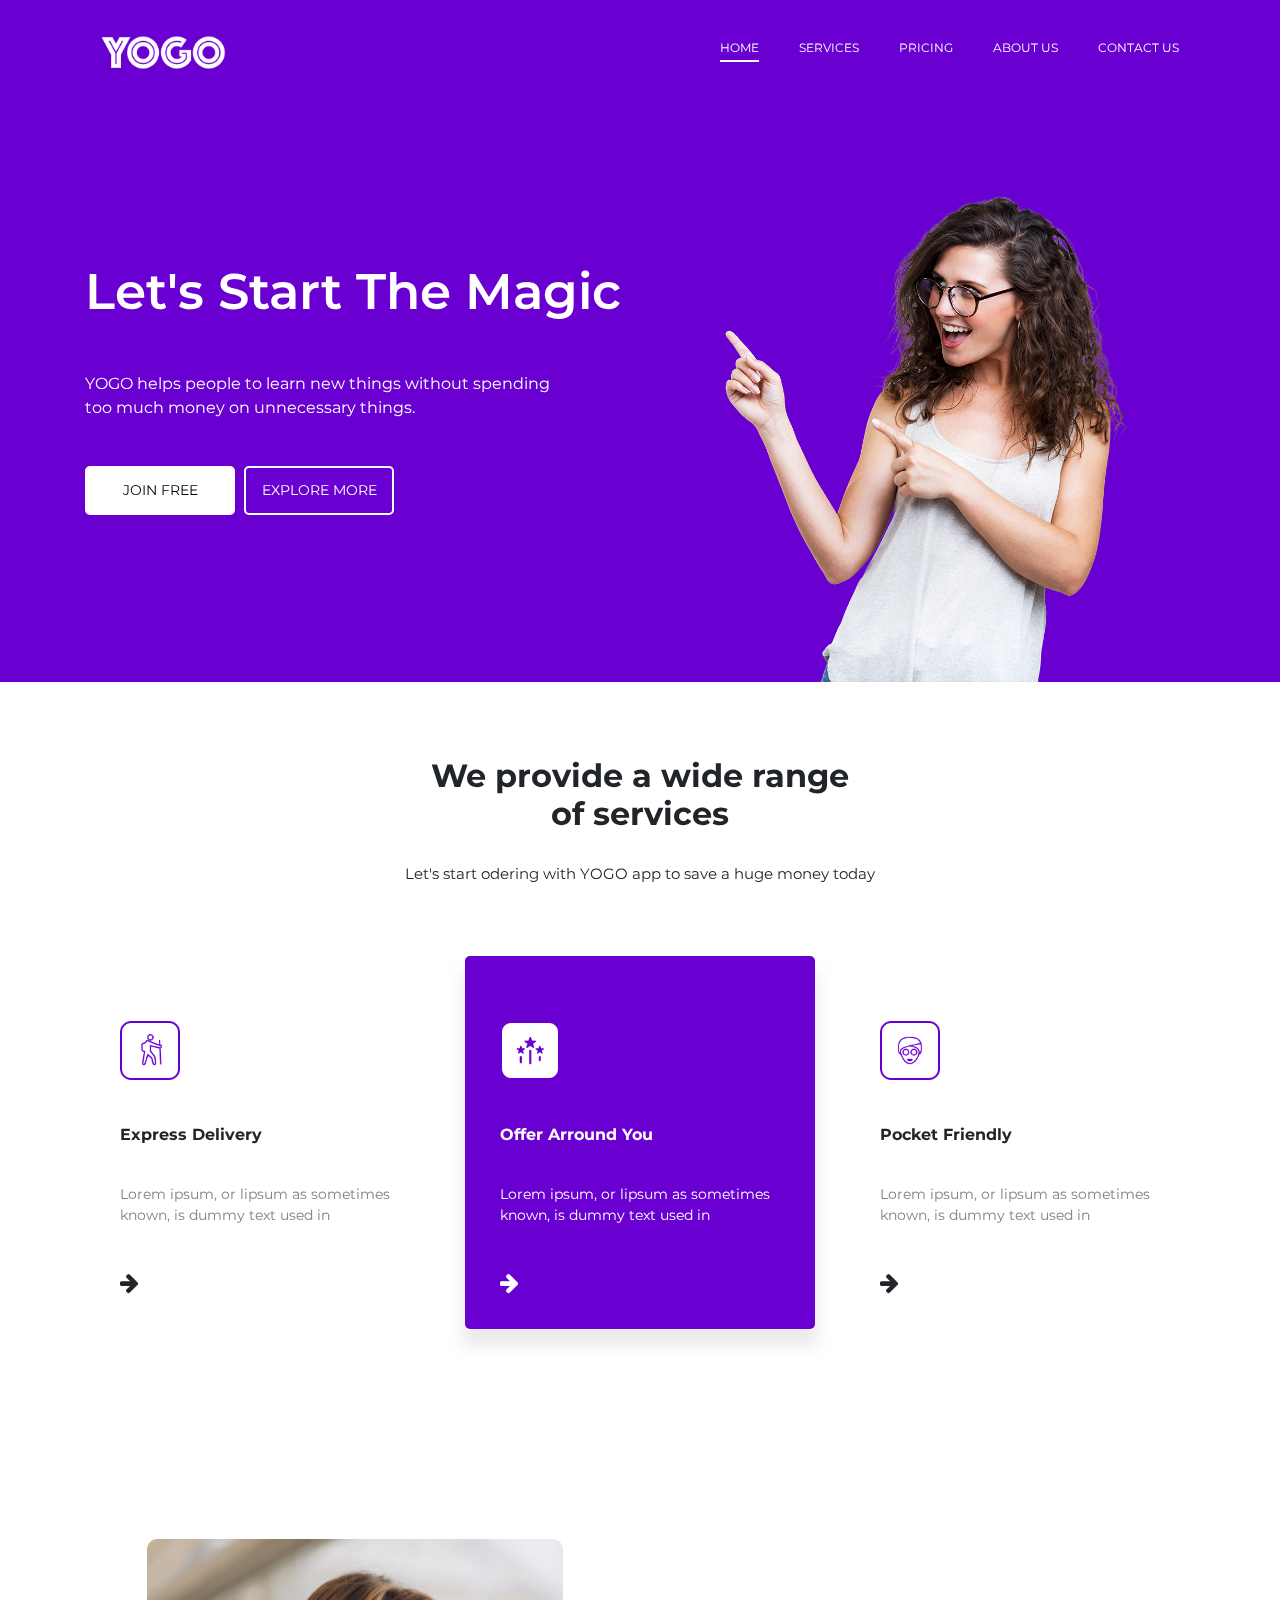
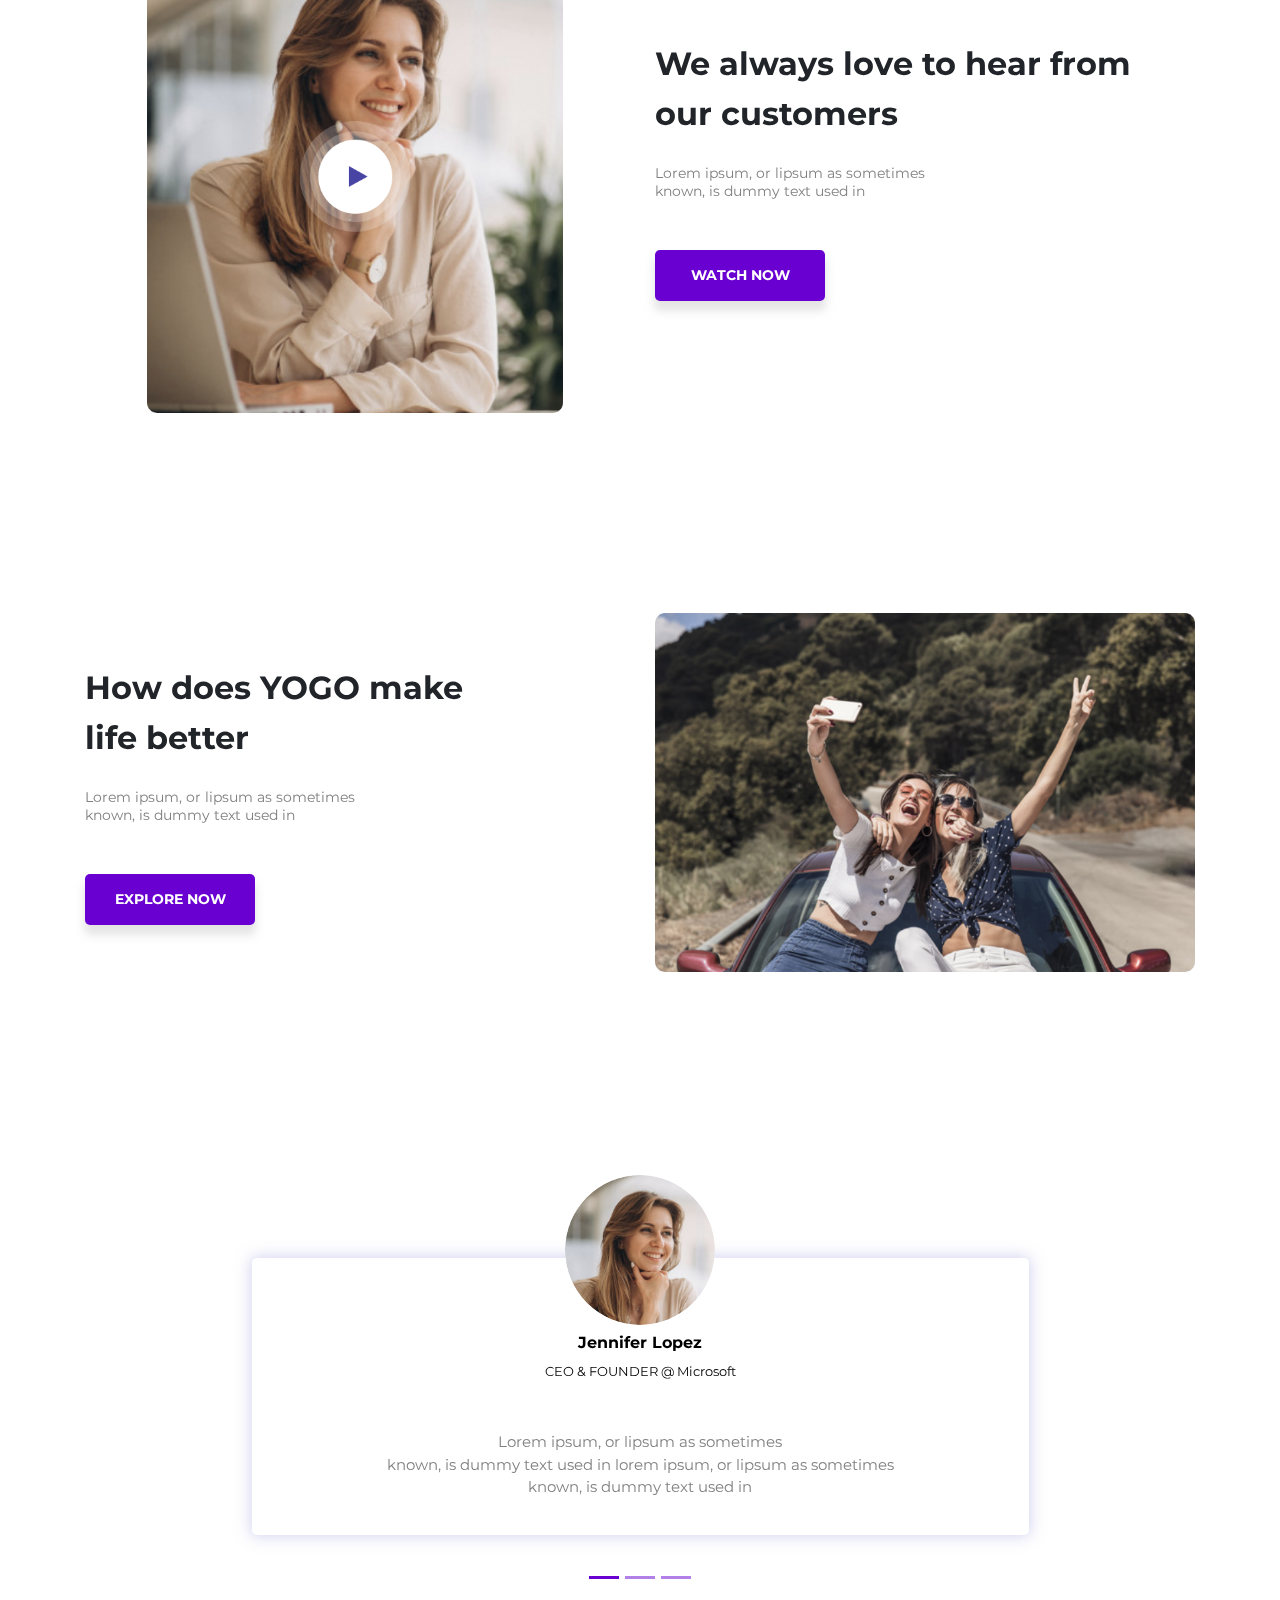
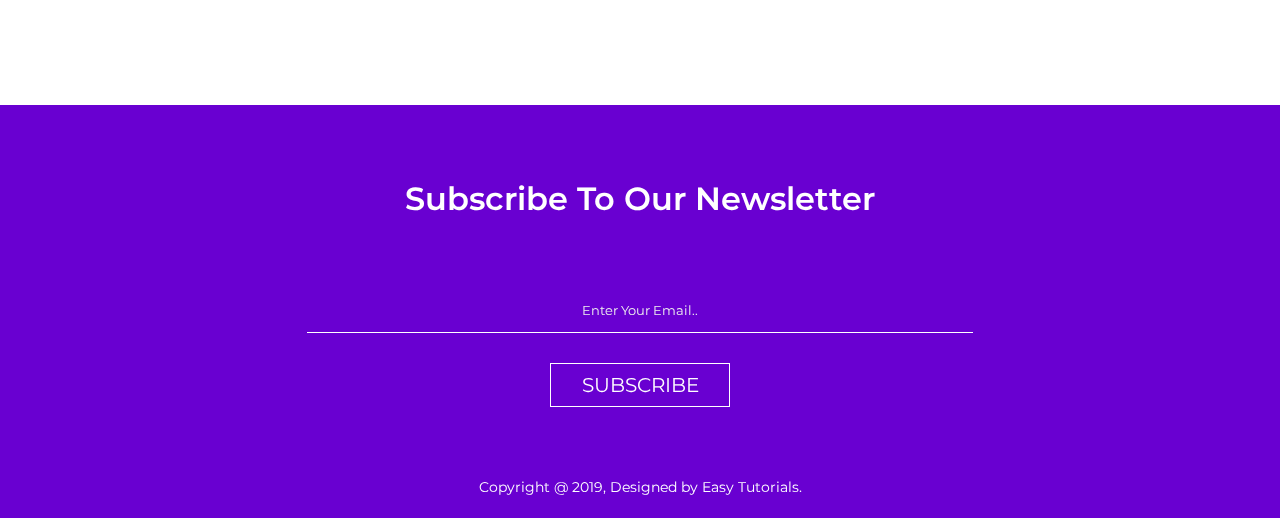
<file: Yogo-Website-Code/index.html>
<html>
<head>
<title>YOGO Web Template - Easy Tutorials</title>
<link rel="stylesheet" href="style.css">
<link rel="stylesheet" href="https://stackpath.bootstrapcdn.com/font-awesome/4.7.0/css/font-awesome.min.css">  
<meta name="viewport" content="width=device-width, initial-scale=1.0">
<link rel="stylesheet" href="https://stackpath.bootstrapcdn.com/bootstrap/4.3.1/css/bootstrap.min.css">
<script src="https://code.jquery.com/jquery-3.3.1.slim.min.js"></script>
<script src="https://stackpath.bootstrapcdn.com/bootstrap/4.3.1/js/bootstrap.min.js"></script>
<link href="https://fonts.googleapis.com/css?family=Montserrat:400,600&display=swap" rel="stylesheet">    
</head>
<body>
    <section class="header">
    <div class="container">
      <nav class="navbar navbar-expand-lg navbar-light">
  <a class="navbar-brand" href="#"><img src="images/YOGO.png"></a>
  <button class="navbar-toggler" type="button" data-toggle="collapse" data-target="#navbarNav" aria-controls="navbarNav" aria-expanded="false">
    <i class="fa fa-bars"></i>
  </button>
  <div class="collapse navbar-collapse" id="navbarNav">
    <ul class="navbar-nav ml-auto text-right">
      <li class="nav-item">
        <a class="nav-link active-home" href="#">HOME</a>
      </li>
      <li class="nav-item">
        <a class="nav-link" href="#">SERVICES</a>
      </li>
      <li class="nav-item">
        <a class="nav-link" href="#">PRICING</a>
      </li>
      <li class="nav-item">
        <a class="nav-link" href="#">ABOUT US</a>
      </li>
        <li class="nav-item">
        <a class="nav-link" href="#">CONTACT US</a>
      </li>
    </ul>
  </div>
</nav>  
        
    <div class="row banner">
        <div class="col-md-6">
            <h1>Let's Start The Magic</h1>
            <p>YOGO helps people to learn new things without spending<br>too much money on unnecessary things.</p>
            <a href="https://www.youtube.com/c/EasyTutorialsVideo?sub_confirmation=1" class="express-btn">JOIN FREE</a>
            <a href="https://www.youtube.com/c/EasyTutorialsVideo?sub_confirmation=1">EXPLORE MORE</a>
        </div>    
        <div class="col-md-6 text-center">
            <img src="images/home-pic.png" class="img-fluid">
        </div>    
    </div>  
        
        
    </div>
    </section>
    
    
    
    <section class="service">
        <div class="container">
            <h2 class="title">We provide a wide range<br> of services</h2>
            <p class="subtitle">Let's start odering with YOGO app to save a huge money today</p>
            <div class="row">
                <div class="col-md-4">
                    <div class="service-box">
                        <img src="images/Icon-1.png">
                        <h6>Express Delivery</h6>
                        <p>Lorem ipsum, or lipsum as sometimes known, is dummy text used in</p>
                        <i class="fa fa-arrow-right"></i>
                    </div>
                </div>
                <div class="col-md-4">
                    <div class="service-box active-service">
                        <img src="images/Icon-2.png">
                        <h6>Offer Arround You</h6>
                        <p>Lorem ipsum, or lipsum as sometimes known, is dummy text used in</p>
                        <i class="fa fa-arrow-right"></i>
                    </div>
                </div>
                <div class="col-md-4">
                    <div class="service-box">
                        <img src="images/Icon-3.png">
                        <h6>Pocket Friendly</h6>
                        <p>Lorem ipsum, or lipsum as sometimes known, is dummy text used in</p>
                        <i class="fa fa-arrow-right"></i>
                    </div>
                </div>
            </div>
        </div>
    </section>
    
    <section class="feature">
        <div class="container">
            <div class="row">
                <div class="col-md-6 text-center">
                    <img src="images/feature.png">
                </div>
                <div class="col-md-6">
                    <h2>We always love to hear from <br> our customers</h2>
                    <p>Lorem ipsum, or lipsum as sometimes <br>known, is dummy text used in</p>
                    <a href="https://www.youtube.com/c/EasyTutorialsVideo?sub_confirmation=1">WATCH NOW</a>
                </div>
            </div>
        </div>
    </section>
    
    <section class="explore">
        <div class="container">
            <div class="row">
                
                <div class="col-md-6">
                    <h2>How does YOGO make <br>life better</h2>
                    <p>Lorem ipsum, or lipsum as sometimes <br>known, is dummy text used in</p>
                    <a href="https://www.youtube.com/c/EasyTutorialsVideo?sub_confirmation=1">EXPLORE NOW</a>
                </div>
                <div class="col-md-6">
                    <img src="images/explore.png" class="img-fluid">
                </div>
            </div>
        </div>
    </section>
    
<section class="review">
<div class="container">
    <div class="bd-example">
  <div id="carouselExampleCaptions" class="carousel slide" data-ride="carousel">
    <ol class="carousel-indicators">
      <li data-target="#carouselExampleCaptions" data-slide-to="0" class="active"></li>
      <li data-target="#carouselExampleCaptions" data-slide-to="1"></li>
      <li data-target="#carouselExampleCaptions" data-slide-to="2"></li>
    </ol>
    <div class="carousel-inner">
      <div class="carousel-item active">
        <img src="images/testimonial-1.png">
        <div class="carousel-caption">
          <h6>Jennifer Lopez</h6>
            <small>CEO & FOUNDER @ Microsoft</small>
          <p>Lorem ipsum, or lipsum as sometimes <br>known, is dummy text used in lorem ipsum, or lipsum as sometimes <br>known, is dummy text used in</p>
        </div>
      </div>
      <div class="carousel-item">
        <img src="images/testimonial-2.jpg">
        <div class="carousel-caption">
          <h6>George Symonds</h6>
            <small>SENIOR MANAGER @ Google</small>
          <p>Lorem ipsum, or lipsum as sometimes <br>known, is dummy text used in lorem ipsum, or lipsum as sometimes <br>known, is dummy text used in</p>
        </div>
      </div>
      <div class="carousel-item">
        <img src="images/testimonial-3.jpg">
        <div class="carousel-caption">
          <h6>Ying Yue</h6>
            <small>FASHION DESIGNER @ Myntra</small>
          <p>Lorem ipsum, or lipsum as sometimes <br>known, is dummy text used in lorem ipsum, or lipsum as sometimes <br>known, is dummy text used in</p>
        </div>
      </div>
    </div>
  </div>
</div>
    </div>
    </section>
    
    <section class="footer text-center">
        <div class="container">
            <h2>Subscribe To Our Newsletter</h2>
            <form>
                <input type="email" placeholder="Enter Your Email.." required>
                <button type="submit">SUBSCRIBE</button>
                <small>Copyright @ 2019, Designed by Easy Tutorials.</small>
            </form>
        </div>
    </section>
</body>
</html>
</file>
<file: Agency-Website-Code/style.css>
*
{
    margin: 0;
    padding: 0;
}
body
{
    font-family: sans-serif;
}
#nav-bar
{
    position: sticky;
    top: 0;
    z-index: 10;
}
.navbar
{
    background-image: linear-gradient(to right, #a517ba,#5f1782);
    padding: 0 !important;
}
.navbar-brand img
{
    height: 40px;
    padding-left: 20px;
}
.navbar-nav li
{
    padding: 0 10px;
}
.navbar-nav li a
{
    color: #fff !important;
    font-weight: 600;
    float: right;
    text-align: left;
}
.fa-bars
{
    color: #fff;
    font-size: 30px !important;
}
.navbar-toggler
{
    outline: none !important;
}

/*-------------banner section---------------*/

#banner
{
    background-image: linear-gradient(to right, #a517ba,#5f1782);
    color: #fff;
    padding-top: 5%; 
}
.promo-title
{
    font-size: 40px;
    font-weight: 600;
    margin-top: 100px;
}
.play-btn
{
    width: 45px;
    margin: 20px;
}
#banner a
{
    color: #fff;
    text-decoration: none;
}
.bottom-img
{
    width: 100%;
}
/*-----------services section--------------*/

#services
{
    padding: 80px 0;
}
.service-img
{
    width: 100px;
    margin-top: 20px;
}
.services
{
    padding: 20px;
}
.services h4
{
    padding: 5px;
    margin-top: 25px;
    text-transform: uppercase;
}
.title::before
{
    content: '';
    background: #7b1798;
    height: 5px;
    width: 200px;
    margin-left: auto;
    margin-right: auto;
    display: block;
    transform: translateY(63px);    
}
.title::after
{
    content: '';
    background: #7b1798;
    height: 10px;
    width: 50px;
    margin-left: auto;
    margin-right: auto;
    margin-bottom: 40px;
    display: block;
    transform: translateY(8px);    
}
#services .btn-primary
{
    box-shadow: none;
    padding: 8px 25px;
    border: none;
    border-radius: 20px;
    background-image: linear-gradient(to right, #a517ba,#5f1782);
}

/*---------------about-us section--------------*/

#about-us
{
    background: #f8f9fa;
    padding-bottom: 50px;
    padding-top: 50px;
}
.about-title
{
    font-size: 40px;
    font-weight: 600;
    margin-top: 8%;
}
#about-us ul li
{
    margin: 10px 0;
}

#about-us ul
{
    margin-left: 20px;
}

/*--------------testimonials SECTION--------------*/

#testimonials
{
    margin: 100px 0;
    
}
.testimonials
{
    border-left: 4px solid #7b1798;
    margin-top: 50px;
    margin-bottom: 50px;
}
.testimonials img
{
    height: 60px;
    width: 60px;
    border-radius: 50%;
    margin: 0 10px;
}
.user-details
{
    display: inline-block;
    font-size: 12px;
}

/*----------social-media section-----------*/

#social-media
{
    background: #f8f9fa;
    padding: 100px 0;
}
#social-media p
{
    font-size: 36px;
    font-weight: 600;
    margin-bottom: 30px;
}
.social-icons img
{
    width: 60px;
    transition: 0.5s;
}
.social-icons a:hover img
{
    transform: translateY(-10px);
}

/*-----------------footer section---------------*/

#footer
{
    background-image: linear-gradient(to right, #a517ba,#5f1782);
    color: #fff;
}
.footer-img
{
    width: 100%;
}
.footer-box
{
    padding: 20px;
}
.footer-box img
{
    width: 120px;
    margin-bottom: 20px;
}
.footer-box .fa
{
    margin-right: 8px;
    font-size: 25px;
    height: 40px;
    width: 40px;
    text-align: center;
    padding-top: 7px;
    border-radius: 2px;
    background-image: linear-gradient(to right, #a517ba,#5f1782);
}
.footer-box .form-control
{
    box-shadow: none !important;
    border: none;
    border-radius: 0;
    margin-top: 25px;
    max-width: 250px;
}
.footer-box .btn-primary
{
    box-shadow: none !important;
    border: none;
    border-radius: 0;
    margin-top: 30px;
    background-image: linear-gradient(to right, #a517ba,#5f1782);
}

hr
{
    background-color: #fff;
}
.copyright
{
    margin-bottom: 0;
    padding-bottom: 20px;
    text-align: center;
}


.copyright a{
    color: #ffed00;
}
</file>
<file: Business-Website-Code/style.css>
*
{
    margin: 0;
    padding: 0;
}
/*----------Navigation-------*/
#nav-bar
{
    position: sticky;
    top: 0;
    z-index: 10;
}
.navbar-brand img
{
    height: 40px;
    padding-left: 30px;
}
.navbar-nav li
{
    padding: 0 10px;
}
.navbar-nav li a
{
    float: right;
    text-align: left;
}
#nav-bar ul li a:hover
{
    color: #007bff!important;
}
.navbar
{
    background: #fff;
}
.navbar-toggler
{
    border: none!important;
}
.nav-link
{
    color: #555!important;
    font-weight: 600;
    font-size: 16px;
}
/*-------Slider------*/
#slider
{
    width: 100%;
}
.carousel-caption
{
    top: 50%;
    transform: translateY(-50%);
    bottom: initial!important;
}
.carousel-caption h5
{
    color: #fff;
    font-size: 42px;
}

/*---------------About--------*/
#about
{
    padding-top: 50px;
    padding-bottom: 50px;
    color: #555;
}
#about .btn
{
    margin-top: 20px;
    margin-bottom: 30px;
}
.about-content
{
    padding-top: 20px;
}
.skills-bar p
{
    margin-bottom: 6px;
    font-weight: 600;
}
.progress-bar
{
    border-radius: 16px;
}
.progress
{
    border-radius: 16px !important;
    margin-bottom: 20px;
}
/*------------------Services------------*/
#services
{
    background-image: linear-gradient(rgba(0,0,0,0.8),rgba(0,0,0,0.8)),url(img/services.jpg);
    background-size: cover;
    background-position: center;
    color: #efefef !important;
    background-attachment: fixed;
    padding-top: 50px;
    padding-bottom: 50px;
}
#services h1
{
    text-align: center;
    color: #efefef !important;
    padding-bottom: 10px;
}
#services h1::after
{
    content: '';
    background: #efefef;
    display: block;
    height: 3px;
    width: 170px;
    margin: 20px auto 5px;
}
.services
{
    margin-top: 40px;
}
.icon
{
    font-size: 40px;
    margin: 20px auto;
    padding: 20px;
    height: 80px;
    width: 80px;
    border: 1px solid #fff;
    border-radius: 50%;
}
#services p
{
    font-size: 14px;
    margin-top: 20px;
    color: #ccc;
}
.services .col-md-3:hover{
    background: #007bff;
    cursor: pointer;
    transition: 0.7s;
}
/*___________Team Members-----------*/
#team
{
   padding-top: 50px;
    padding-bottom: 50px;
    color: #555;
}
h1
{
    text-align: center;
    color: #555 !important;
    padding-bottom: 10px;
}
h1::after
{
    content: '';
    background: #007bff;
    display: block;
    height: 3px;
    width: 170px;
    margin: 20px auto 5px;
}
.profile-pic
{
    margin-top: 25px;
}
.profile-pic .img-box
{
    opacity: 1;
    display: block;
    position: relative;
}
.profile-pic .img-box img
{
    filter: grayscale(1);
}
.profile-pic .img-box img:hover
{
    filter: grayscale(0);
    cursor: pointer;
}
.profile-pic h2
{
    font-size: 22px;
    font-weight: bold;
    margin-top: 15px;
    color: #007bff !important;
}
.profile-pic h3
{
    font-size: 15px;
    font-weight: bold;
    margin-top: 15px;
}
#team .fa
{
    height: 25px;
    width: 25px;
    color: #007bff !important;
    background: #fff;
    padding: 4px;
    border-radius: 50%;
}
.img-box ul
{
  padding: 15px 0;
    position: absolute;
    z-index: 2;
    bottom: 0;
    left: 50%;
    transform: translateX(-50%);
    opacity: 0;
}
.img-box ul li
{
    padding: 5px;
    display: inline-block;
}
.img-box:hover ul
{
    opacity: 1;
}
.img-box ul, .img-box ul li
{
    transition: 0.5s;
}
/*------------Promo--------*/
#promo
{
    background-image: linear-gradient(rgba(0,0,0,0.7),rgba(0,0,0,0.7)),url(img/promo.jpg);
    background-size: cover;
    background-position: center;
    color: #fff;
    background-attachment: fixed;
    text-align: center;
    padding: 100px;
    font-family: sans-serif;
    font-size: 38px;
}
/*---------Price Plans------*/
#price
{
    padding: 40px 0;
    background: #efefef;
}
.single-price
{
    margin: 10px auto;
    display: inline;
    float: left;
    width: 100%;
    background-color: #fff;
    transition: 0.5s;
}
.single-price:hover
{
    box-shadow: 0 2px 20px #333;
}
.price-head
{
    background-color: #2196f3;
    display: inline;
    float: left;
    padding: 10px 5px;
    text-align: center;
    width: 100%;
}
.price-head h2
{
    color: #fff;
    font-size: 30px;
    font-weight: bold;
    margin-bottom: 5px;
    padding: 5px;
    text-transform: uppercase;
}
.price-head p
{
    font-size: 25px;
    color: #ccc;
    font-weight: bold;
    line-height: 30px;
}
#price span
{
    font-size: 15px;
}
.price-content
{
    display: inline;
    float: left;
    width: 100%;
    padding: 0 15px;
}
.price-content ul li
{
 border-bottom: 1px solid #efefef;
    padding: 15px 10px;
    list-style: none;
}
ul li:last-child
{
    border: none;
}
.fa-check-circle
{
    color: green;
    margin-right: 10px;
    font-size: 20px;
}
.fa-times-circle
{
    color: red;
    margin-right: 10px;
    font-size: 20px;
}
.price-button
{
    display: inline;
    float: left;
    padding: 15px 15px 30px;
    text-align: center;
    width: 100%;
}
.buy-btn
{
    background-color: #2196f3;
    border-radius: 3px;
    display: inline-block;
    font-size: 18px;
    padding: 15px 50px;
    transition: 0.5s;
}
.buy-btn:hover{
    border-color: 1px solid #fff;
    background-color: #3f51b5;
}
a
{
    text-decoration: none!important;
    color: #fff!important;
}
/*----------Testimonials---------*/
#testimonials
{
    padding-top: 50px;
    padding-bottom: 50px;
}
#testimonials .row
{
    margin-top: 30px;
}
.col-md-4
{
    margin: 40px auto;
}
.profile
{
    padding: 70px 10px 10px;
    background-color: #efefef;
}
.user
{
    width: 120px;
    height: 120px;
    border-radius: 50%;
}
.profile img
{
    top: -60px;
    position:absolute;
    left: calc(50% - 60px);
    border: 10px solid #fff;
}
.profile h3
{
    font-size: 20px;
    margin-top: 15px;
    color: #007bff;
}
#testimonials span
{
    font-size: 12px;
    color: #333;
}
blockquote
{
    font-size: 16px;
    line-height: 30px;
}
blockquote::before
{
    content: '\201C';
    font-size: 50px;
    color: #007bff;
    position: relative;
    line-height: 20px;
    bottom: -15px;
    right: 5px;
}
blockquote::after
{
    content: '\201D';
    font-size: 50px;
    color: #007bff;
    position: relative;
    line-height: 10px;
    bottom: -15px;
    left: 5px;
}
.profile:hover
{
    box-shadow: 0 0 15px 5px rgba(0,0,0,0.2);
    cursor: pointer;
    transition: 0.5s;
}
/*------------Get in Touch--------*/
#contact
{
    background: #efefef;
    padding-top: 40px;
    padding-bottom: 40px;
    color: #777;
}
.contact-form
{
    padding: 15px;
}
.form-control
{
    border-radius: 0 !important;
    border: none !important;
}
::placeholder
{
    color: #999 !important;
}
.follow
{
  background: #fff;
    padding: 10px;
    margin: 15px;
}
.contact-info .fa
{
    margin: 10px;
    color: #007bff;
    font-weight: bold;
}
/*--------Footer-------*/
#footer
{
   background: #333;
    color: #fff;
    padding: 12px;
}
.fa-heart-o
{
    margin: 3px;
    color: red;
}
</file>
<file: Fitness-Website-Code/style.css>
*
{
    padding: 0;
    margin: 0;
}
#header
{
    background-image: url(images/banner.jpg);
    height: 80vh;
    background-size: cover;
    background-position: center;
}
.navbar-nav li a
{
    float: right;
    color: #fff!important;
}
.navbar-brand img
{
    width: 150px;
    margin-left: 30px;
}
.navbar-toggler
{
    border: none!important;
    outline: none !important;
}
nav .fa-bars
{
    color: #fff;
    font-size: 26px;
}
/*-----------------Welcome Text-----------------*/
.welcome
{
    padding: 50px 100px;
    margin-top: -140px;
    background-color: #fff;
    box-shadow: 0 0 20px 7px rgba(0,0,0,0.2);
}
.welcome h1
{
    color: #333;
}
.welcome .home-btn
{
   margin-top: 10px;
    padding: 10px 30px;
    border-radius: 30px;
    color: #fff;
    background-color: #013f7e;
}
.welcome .btn:focus
{
    box-shadow: none;
}

/*-----------------------About us----------------------*/

#about
{
    padding-top: 100px;
    padding-bottom: 100px;
}
#about .col-md-6
{
    padding: 20px 10px;
}
#about h3
{
    margin: 20px auto;
}
/*------------------Services--------------------*/

#services
{
    background-color: #efefef;
    padding-top: 80px;
    padding-bottom: 80px;
}
#services .col-md-4
{
    padding: 20px;
}
#services .col-md-4 h4
{
    padding: 5px;
}
#services .col-md-4 img
{
    width: 50px;
}
#services .col-md-4 p
{
    padding: 5px;
    text-align: justify;
}

/*-------------------Features---------------------*/
#features
{
    padding-top: 100px;
    padding-bottom: 100px;
    background: linear-gradient(rgba(0,0,0,0.8),rgba(0,0,0,0.8)),url(images/feature-background.jpg);
    background-position: center;
    background-size: cover;
    background-attachment: fixed;
    color: #fff;
}
#features .col-md-6
{
    padding: 20px;
}
.feature-box
{
    height: 120px;
}
.feature-box .feature-left
{
    height: 120px;
    width: 20%;
    float: left;
}
.feature-box .feature-left .fa
{
    padding-top: 13px;
    font-size: 50px;
}
.feature-box .feature-right
{
    height: 120px;
    width: 80%;
    float: left;
}
.feature-box .feature-right h4
{
    padding-top: 10px;
    padding-left: 15px;
    text-align: left;
}
.feature-box .feature-right p
{
    padding-left: 15px;
    text-align: left;
}

/*-----------------Testimonials-------------------*/
#testimonials
{
    padding-top: 100px;
    padding-bottom: 100px;
}
#testimonials .col-md-4
{
    padding: 10px 30px;
}
#testimonials img
{
    width: 60px;
    height: 60px;
    border-radius: 50%;
    margin-left: -30px;
    margin-top: -40px;
    border: 5px solid #fff;
    margin-bottom: 30px;
}
.review
{
    font-size: 16px;
    padding: 10px 10px 10px 30px;
    border-radius: 10px;
    box-shadow: 0px 0px 20px 1px rgba(0,0,0,0.2);
}
.review .fa-twitter
{
    color: #013f7e;
}
#testimonials span
{
    color: #013f7e;
    font-weight: 600;
    font-size: 18px;
}
#testimonials h1
{
    margin-bottom: 20px;
    color: #013f7e;
}
#testimonials p
{
    padding-bottom: 20px; 
}
#testimonials .middle
{
    margin-bottom: -30px;
    margin-top: -30px;
}

/*-------------Subscribe------------*/
.subscribe
{
    padding: 50px 20px;
    background-color: #013f7e;
    position: relative;
    box-shadow: 0 0 20px 7px rgba(0,0,0,0.2);
    margin-bottom: -160px;
}
.subscribe h3, .subscribe p
{
    color: #fff;
}

.subscribe .input-group
{
    border-radius: 30px;
    background: #fff;
    max-width: 500px;
    margin: 10px auto;
    padding: 5px;
}
.subscribe .form-control
{
    border: none;
    background: transparent;
}
.subscribe .form-control:focus
{
    box-shadow: none;
    background: transparent;
}
.subscribe .input-group-append
{
    background-image: linear-gradient(to right, #1c03b5, #5c8bef);
    border-radius: 30px;
}
.subscribe .input-group-text
{
    background: transparent;
    border: none;
    color: #fff;
}
.subscribe .btn:focus
{
    box-shadow: none;
}

/*-------------------Footer--------------------*/
#footer
{
    margin-top: 80px;
    padding: 100px;
    background-color: #efefef;
    color: #013f7e;
}

.footer-logo
{
    width: 150px;
    margin-top: 25px;
    margin-bottom: 15px;
}
#footer h1
{
    font-size: 15px;
    text-align: left;
    margin-top: 25px;
    margin-bottom: 25px;
}
#footer p
{
    font-size: 12px;
    text-align: left;
}
#footer .city
{
    margin-left: 37px;
}
#footer .row .fa
{
    padding-right: 20px;
    font-size: 15px;
}
#footer hr
{
    margin-top: 10px;
}
#footer .fa-heart-o
{
    color: red;
    font-size: 17px;
}
#footer .copyright
{
    margin-bottom: -80px;
    text-align: center;
    font-size: 15px;
}
</file>
<file: Yogo-Website-Code/style.css>
*{
    margin: 0;
    padding: 0;
    font-family: 'Montserrat', sans-serif;
}
.header{
    background: #6900d1;
}
.navbar{
    padding-top: 20px !important;
}
.nav-item{
    margin-left: 40px;
    margin-bottom: 10px;
}
.nav-link{
    color: #fff !important;
    font-size: 12px !important;
    padding: 0 0 5px 0 !important;
    display: unset !important;
}
.navbar-brand img{
    width: 125px;
}
.fa-bars{
    color: #fff;
    font-size: 40px !important;
}
.navbar-toggler{
    border: 0 !important;
    outline: none !important;
    padding: initial !important;
}
.active-home{
    border-bottom: 2px solid #fff;
}
.nav-link:hover{
    border-bottom: 2px solid #fff;
}
.banner{
    margin-top: 8%;
    color: #fff;
}
.banner h1{
    margin: 80px 0 50px;
    font-weight: 600;
    font-size: 50px;
}
.banner img{
    max-height: 500px;
}
.banner a{
    padding: 12px;
    width: 150px;
    display: inline-block;
    background: #6900d1;
    text-decoration: none !important;
    color: #fff;
    border: 2px solid #fff;
    border-radius: 5px;
    text-align: center;
    margin-top: 30px;
    font-size: 14px;
}
.banner a:hover{
    color: #fff;
}
.express-btn{
    background: #fff !important;
    color: #000 !important;
    margin-right: 5px;
}

/*-----------service----------*/

.service{
    margin: 75px 0;
}
.title{
    text-align: center;
    font-weight: bold;
    margin-bottom: 30px;
}
.subtitle{
    text-align: center;
    margin-bottom: 70px;
    font-size: 15px;
}
.service-box{
    padding: 0 35px;
    cursor: pointer;
    margin-bottom: 10px;
    transition: .4s;
}
.service-box img{
    width: 60px;
    margin-top: 65px;
    margin-bottom: 45px;
}
.service-box h6{
    margin-bottom: 40px;
    font-weight: bold;
}
.service-box p{
    font-size: 14px;
    color: #808080;
}
.fa-arrow-right{
    font-size: 22px !important;
    margin-top: 30px;
    margin-bottom: 35px;
    cursor: pointer;
}
.service-box:hover,.active-service{
    background: #6900d1;
    border-radius: 5px;
    color: #fff !important;
    box-shadow: 0 15px 15px 2px rgba(213,213,213,0.5);
}
.service-box:hover p{
    color: #fff !important;
}
.active-service p{
    color: #fff;
}

/*-------feature-----*/

.feature,.explore{
    margin: 200px 0;
}
.feature img{
    max-width: 77%;
    cursor: pointer;
}
.feature h2{
    margin-top: 100px;
    font-weight: bold;
    line-height: 50px;
}
.feature p,.explore p{
    margin-top: 25px;
    margin-bottom: 50px;
    color: #808080;
    font-size: 14px;
    line-height: 18px;
}
.feature a,.explore a{
    width: 170px;
    padding: 15px 10px;
    display: block;
    background: #6900d1;
    text-decoration: none !important;
    color: #fff !important;
    border-radius: 5px;
    text-align: center;
    font-weight: bold;
    font-size: 14px;
    box-shadow: 0 9px 9px 1px rgba(204,204,204,0.5);
}
.explore h2{
    margin-top: 50px;
    font-weight: bold;
    line-height: 50px;
}
.explore a{
    margin-bottom: 50px;
}

/*--------review--------*/

.review{
    margin: 100px 0;
}
.carousel-item img{
    width: 150px;
    border-radius: 50%;
}
.carousel-item{
    text-align: center;
    height: 430px;
}
.carousel-caption{
    z-index: -1 !important;
    box-shadow: 0 0 15px 1px rgba(166,163,223,0.5);
    border-radius: 5px;
    margin-bottom: 50px;
}
.carousel-caption h6{
    margin-top: 55px;
    font-weight: bold;
    color: #000 !important;
}
.carousel-caption small{
    margin-top: 10px;
    margin-bottom: 50px;
    display: block;
    color: #000 !important;
}
.carousel-caption p{
    text-align: center;
    padding: 0 50px;
    font-size: 15px;
    color: #808080 !important;
}
.carousel-indicators li{
    background-color: #6900d1 !important;
}

@media only screen and (max-width: 800px){
    .carousel-item
    {
    height: 520px;
    }
    .carousel-caption{
        margin: 0 10px 50px 10px;
        left: 0 !important;
        right: 0 !important;
    }
}


/*----------footer-------*/

.footer{
    background: #6900d1;
    padding-top: 5px;
}
.footer h2{
    color: #fff;
    font-weight: 600;
    margin: 70px 0;
}
.footer input{
    width: 60%;
    background: transparent;
    outline: none;
    border: 0;
    border-bottom: 1px solid #fff;
    padding: 10px;
    color: #fff;
    margin-bottom: 30px;
    text-align: center;
}
::placeholder{
    color: #efefef;
    font-size: 13px;
}
.footer button{
    padding: 6px;
    width: 180px;
    margin: auto;
    display: block;
    color: #fff;
    border: 1px solid #fff;
    font-size: 20px;
    background: transparent;
}
.footer small{
    font-size: 14px;
    padding: 70px;
    padding-bottom: 20px;
    color: #fff;
    display: block;
}
</file>
